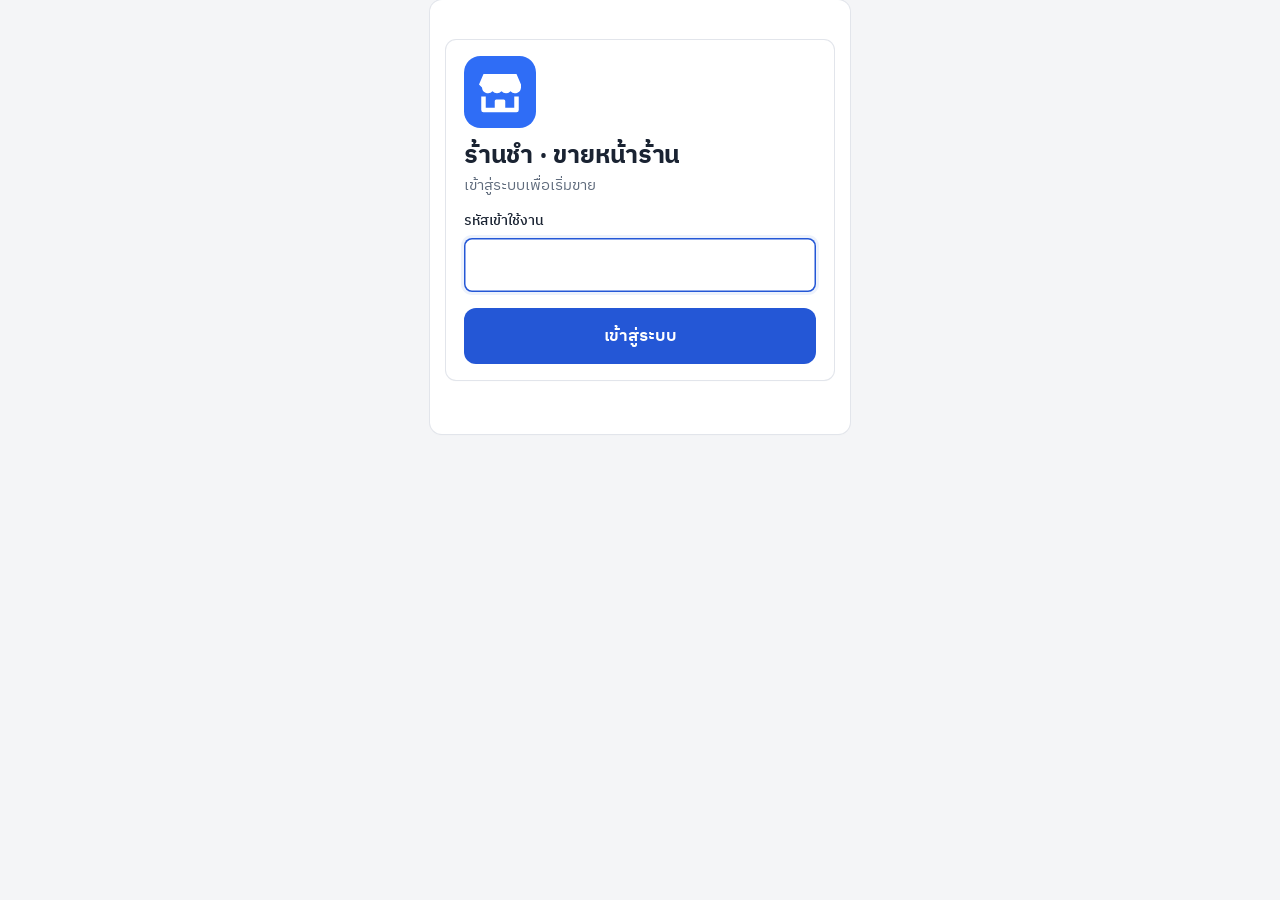
<file: index.html>
<!DOCTYPE html>
<html lang="th"><head><meta charset="utf-8">
<meta name="viewport" content="width=device-width, initial-scale=1, viewport-fit=cover">
<meta name="robots" content="noindex">
<title>ร้านชำ POS</title>
<link rel="icon" type="image/svg+xml" href="logo.svg">
<link rel="stylesheet" href="style.css?v=71"><link rel="stylesheet" href="neu.css?v=71"><link rel="stylesheet" href="pos.css?v=71"><link rel="stylesheet" href="themes.css?v=71"><link rel="stylesheet" href="pro.css?v=71">
</head><body class="neu pos">
<script>try{var t=localStorage.getItem("posTheme");t=(t==="prem"||t==="night")?"prem":"soft";document.body.dataset.theme=t}catch(e){document.body.dataset.theme="soft"}</script>
<div id="app"></div>
<div id="mroot"></div>
<div id="toast" role="status"></div>
<script src="config.js?v=71"></script>
<script src="html5-qrcode.min.js?v=71"></script>
<script src="qrlib.js?v=71"></script>
<script src="pos.js?v=71"></script>
<script src="off.js?v=71"></script>
<script src="labels.js?v=71"></script>
<script src="books.js?v=71"></script>
<script src="recv.js?v=71"></script>
<script src="ext.js?v=71"></script>
<script src="xl.js?v=71"></script>
</body></html>
</file>
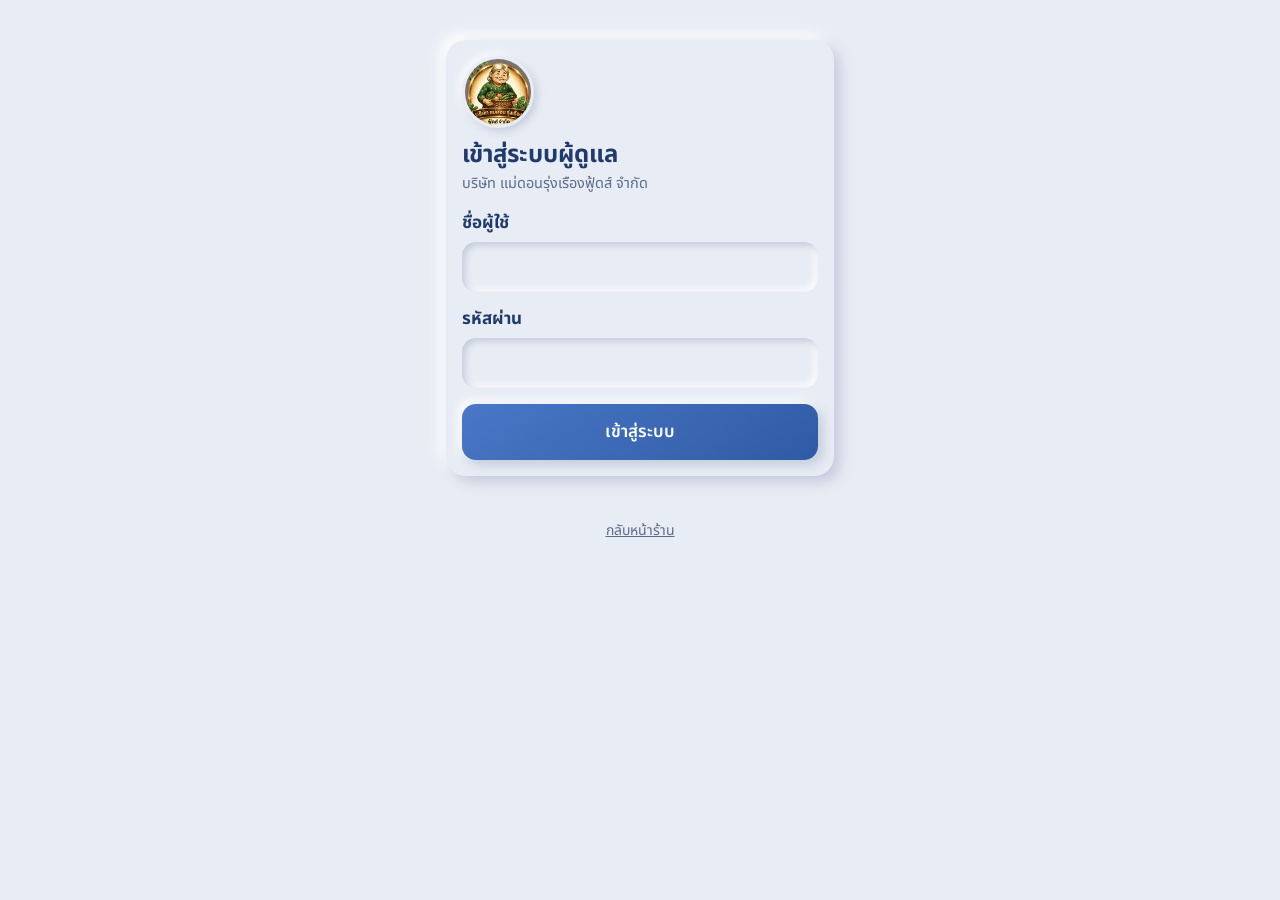
<file: admin.html>
<!DOCTYPE html>
<html lang="th"><head><meta charset="utf-8">
<meta name="viewport" content="width=device-width, initial-scale=1, viewport-fit=cover">
<title>จัดการสินค้า - แม่ดอนรุ่งเรืองฟู้ดส์</title>
<link rel="preconnect" href="https://fonts.googleapis.com"><link rel="preconnect" href="https://fonts.gstatic.com" crossorigin>
<link href="https://fonts.googleapis.com/css2?family=Noto+Sans+Thai:wght@400;500;600;700&family=Mali:wght@500&display=swap" rel="stylesheet">
<link rel="icon" type="image/png" href="logo.png">
<link rel="stylesheet" href="style.css?v=56"><link rel="stylesheet" href="neu.css?v=56">
</head><body class="adm neu">
<div id="app"></div>
<div id="mroot"></div>
<div id="toast" role="status"></div>
<datalist id="units"></datalist><datalist id="packs"></datalist>
<script src="config.js?v=56"></script>
<script src="data.js?v=56"></script>
<script src="doc.js?v=56"></script>
<script src="admin.js?v=56"></script>
<script src="report.js?v=56"></script>
<script src="dash.js?v=56"></script>
<script src="prodio.js?v=56"></script>
</body></html>
</file>
<file: style.css>
/* style.css — ใช้ร่วมกันทั้งหน้าร้านและหน้าผู้ดูแล (โทนเบา สีน้อย) */
:root{color-scheme:light;
--bg:#fffdf8;--surface:#fff;--soft:#f7f2e4;--tx:#262a26;--mu:#625f55;--line:#e8e3d3;
--pr:#2f9457;--pr2:#257a47;--prt:#fff;--acc:#2a7a4b;--acct:#fff;--accs:#eef7ef;--hd1:#2a7a4b;--hd2:#256d43;--hr1:#fdeec8;--hr2:#fff8e3;--hrt:#4a3a1a;
--ok:#168a4a;--er:#c0261a;--ers:#fdecea;--ring:#2f9457;--sh:0 1px 3px rgba(60,50,20,.07)}

*{box-sizing:border-box}
html{-webkit-text-size-adjust:100%}
body{margin:0;background:var(--bg);color:var(--tx);font:400 16px/1.55 'Noto Sans Thai',system-ui,sans-serif;-webkit-font-smoothing:antialiased}
body.lock{overflow:hidden}
button,input,select,textarea{font:inherit;color:inherit}
button{cursor:pointer}
h1,h2,h3,p,ol{margin:0}
:focus-visible{outline:3px solid var(--ring);outline-offset:2px}
.sr{position:absolute;width:1px;height:1px;overflow:hidden;clip:rect(0 0 0 0);white-space:nowrap}
.ic{flex:none}
.mu{color:var(--mu);font-size:14.5px}

/* ---------- โครงหน้า ---------- */
.wrap{max-width:1120px;margin:0 auto;padding:16px 16px 120px}
.awrap{max-width:860px;margin:0 auto;padding:4px 16px 120px}
.top{position:sticky;top:0;z-index:30;background:var(--surface);border-bottom:1px solid var(--line);padding-top:env(safe-area-inset-top)}
.bar{max-width:1120px;margin:0 auto;display:flex;align-items:center;gap:12px;padding:10px 16px}
.logo{width:42px;height:42px;border-radius:13px;background:var(--accs);color:var(--pr);display:grid;place-items:center;flex:none}
.brand{flex:1;min-width:0;font-size:15px;line-height:1.3;font-weight:700}
.brand b{display:block}
.brand span{display:block;font-size:13px;font-weight:400;color:var(--mu)}
.cartbtn{display:inline-flex;align-items:center;gap:8px;min-height:46px;padding:0 14px;border-radius:14px;border:1.5px solid var(--line);background:var(--surface);font-weight:600}
.badge{min-width:24px;height:24px;border-radius:99px;background:var(--pr);color:var(--prt);font-size:13px;font-weight:800;display:inline-grid;place-items:center;padding:0 6px}
@media(max-width:420px){.hide-s{display:none}}

.hero{padding:4px 2px 12px}
.hero h2{font-size:22px;line-height:1.3;font-weight:700}
.hero p{margin-top:4px;font-size:15.5px;color:var(--mu)}
.hchip{display:inline-flex;align-items:center;gap:6px;margin-top:10px;padding:5px 12px;border-radius:99px;background:var(--accs);color:var(--mu);font-size:14px}

.prog{margin:2px 0 16px}
.segs{display:flex;gap:6px}
.segs i{flex:1;height:6px;border-radius:99px;background:var(--line)}
.segs i.d{background:var(--pr);opacity:.4}
.segs i.c{background:var(--pr)}
.plabel{font-size:14px;color:var(--mu);margin-top:8px}
.plabel b{color:var(--tx)}
.h2{font-size:22px;line-height:1.3;font-weight:700;margin:4px 0 12px}
.back{display:inline-flex;align-items:center;gap:4px;border:0;background:none;color:var(--mu);font-weight:600;min-height:44px;padding:0 4px;margin-bottom:2px}

/* ---------- ปุ่ม / ฟอร์ม ---------- */
.btn{display:inline-flex;align-items:center;justify-content:center;gap:8px;min-height:48px;padding:0 18px;border-radius:14px;border:1.5px solid var(--line);background:var(--surface);color:var(--tx);font-weight:600;text-decoration:none;transition:background .15s,transform .05s}
.btn:hover{background:var(--soft)}
.btn:active{transform:scale(.98)}
.btn.pri{background:var(--pr);border-color:var(--pr);color:var(--prt)}
.btn.pri:hover{background:var(--pr2);border-color:var(--pr2)}
.btn.sm{min-height:42px;padding:0 14px;font-size:15px;border-radius:12px}
.btn.lg{min-height:56px;font-size:17px;border-radius:16px}
.btn.w{width:100%}
.btn.dng{color:var(--er)}
.btn[disabled]{opacity:.4;cursor:not-allowed}
.iconbtn{width:44px;height:44px;border-radius:12px;border:0;background:var(--soft);display:grid;place-items:center;flex:none}
.stack{display:grid;gap:10px;margin-top:16px}

.fld{display:block;margin-top:14px}
.lbl{display:block;font-weight:600;margin:0 0 6px;font-size:15px}
.req{color:var(--er)}
.opt-t{font-weight:400;color:var(--mu);font-size:14px}
.inp{width:100%;min-height:50px;padding:10px 14px;border:1.5px solid var(--line);border-radius:12px;background:var(--surface);font-size:16px}
.inp:focus{border-color:var(--pr)}
.inp.bad{border-color:var(--er)}
textarea.inp{min-height:96px;resize:vertical}
select.inp{min-height:46px;padding:8px 12px}
.hint{font-size:14px;color:var(--mu);margin-top:6px}
.err{color:var(--er);font-size:14.5px;margin-top:6px;font-weight:500}
.sec{background:var(--surface);border:1px solid var(--line);border-radius:18px;padding:16px;margin-bottom:14px;box-shadow:var(--sh)}
.sec h3{font-size:17px;font-weight:700}
.sub{font-size:14.5px;color:var(--mu);margin-top:2px}
.note{display:flex;gap:10px;align-items:flex-start;background:var(--accs);border-radius:14px;padding:12px 14px;font-size:15px;margin:4px 0 14px}
.note .ic{margin-top:3px}

/* ---------- สินค้า ---------- */
.search{position:relative}
.search .ic{position:absolute;left:15px;top:50%;transform:translateY(-50%);color:var(--mu);pointer-events:none}
.search .inp{padding-left:46px;min-height:54px;border-radius:16px}
.gmeta{font-size:14px;color:var(--mu);margin:12px 2px 10px;min-height:21px}
.grid{display:grid;grid-template-columns:repeat(auto-fill,minmax(150px,1fr));gap:12px}
@media(min-width:720px){.grid{grid-template-columns:repeat(3,1fr);gap:16px}}
@media(min-width:1040px){.grid{grid-template-columns:repeat(4,1fr)}}
.card{background:var(--surface);border:1px solid var(--line);border-radius:18px;overflow:hidden;display:flex;flex-direction:column;box-shadow:var(--sh)}
.cimg{display:block;width:100%;aspect-ratio:1/1;border:0;padding:0;background:var(--soft);overflow:hidden}
.cimg img{width:100%;height:100%;object-fit:cover;display:block}
.ph{display:grid;place-items:center;width:100%;height:100%;color:var(--mu);background:linear-gradient(135deg,var(--soft),var(--accs))}
.cbody{padding:12px;display:flex;flex-direction:column;gap:6px;flex:1}
.cbody h3{font-size:16px;line-height:1.35;font-weight:700}
.desc{font-size:14px;line-height:1.45;color:var(--mu);display:-webkit-box;-webkit-line-clamp:2;-webkit-box-orient:vertical;overflow:hidden}
.chip{align-self:flex-start;font-size:13px;font-weight:600;padding:2px 10px;border-radius:99px;background:var(--soft);color:var(--mu)}
.cbody .btn{margin-top:auto}
.cbody .chip+.btn,.cbody .desc+.btn,.cbody h3+.btn{margin-top:auto}
.empty{text-align:center;padding:44px 16px;color:var(--mu);display:grid;gap:12px;justify-items:center}
.sk{aspect-ratio:3/4;border-radius:18px;background:linear-gradient(90deg,var(--soft),var(--line),var(--soft));background-size:200% 100%;animation:sh 1.2s infinite linear}
@keyframes sh{to{background-position:-200% 0}}

/* ---------- รายการสั่งซื้อ ---------- */
.list{display:grid;gap:10px}
.line{display:flex;gap:12px;background:var(--surface);border:1px solid var(--line);border-radius:18px;padding:12px;box-shadow:var(--sh)}
.lthumb{width:72px;height:72px;border-radius:12px;overflow:hidden;flex:none;background:var(--soft)}
.lthumb img{width:100%;height:100%;object-fit:cover;display:block}
.linfo{flex:1;min-width:0}
.linfo b{display:block;line-height:1.35}
.lctl{display:flex;align-items:center;justify-content:space-between;gap:8px;margin-top:8px;flex-wrap:wrap}
.qty{display:inline-flex;align-items:center;border:1.5px solid var(--line);border-radius:14px;overflow:hidden;background:var(--surface)}
.qty button{width:48px;height:48px;border:0;background:var(--soft);font-size:22px;line-height:1;display:grid;place-items:center}
.qty input{width:60px;height:48px;border:0;text-align:center;font-weight:700;font-size:17px;background:transparent;-moz-appearance:textfield;padding:0}
.qty input::-webkit-outer-spin-button,.qty input::-webkit-inner-spin-button{-webkit-appearance:none;margin:0}
.sumrow{display:flex;justify-content:space-between;gap:12px;padding:10px 0;border-bottom:1px solid var(--line)}
.sumrow:last-child{border:0}
pre{white-space:pre-wrap;word-break:break-word;background:var(--soft);padding:14px;border-radius:14px;font:14.5px/1.7 'Noto Sans Thai',system-ui,sans-serif;margin:12px 0 0}
.how{padding-left:22px;display:grid;gap:4px;margin-top:8px}
.okmark{width:64px;height:64px;border-radius:50%;background:var(--accs);color:var(--pr);display:grid;place-items:center}

/* ---------- ปุ่มลอย / toast / modal ---------- */
.fabwrap{position:fixed;left:0;right:0;bottom:0;padding:12px 16px calc(12px + env(safe-area-inset-bottom));z-index:40;pointer-events:none;display:flex;justify-content:center}
.fab{pointer-events:auto;width:100%;max-width:520px;min-height:58px;border:0;border-radius:18px;background:var(--pr);color:var(--prt);display:flex;align-items:center;justify-content:space-between;padding:0 18px;font-weight:700;font-size:16px;box-shadow:0 4px 14px rgba(0,0,0,.16)}
.fab span{display:inline-flex;align-items:center;gap:8px}
#toast{position:fixed;left:50%;bottom:calc(92px + env(safe-area-inset-bottom));transform:translateX(-50%);background:var(--tx);color:var(--bg);padding:10px 16px;border-radius:12px;z-index:90;max-width:calc(100% - 32px);display:none;font-weight:500;font-size:14.5px;opacity:.94;text-align:center}
.scrim{position:fixed;inset:0;background:rgba(10,20,10,.55);z-index:60;display:flex;align-items:flex-end;justify-content:center;animation:fade .15s}
.sheet{background:var(--surface);width:100%;max-width:520px;max-height:92vh;max-height:92dvh;display:flex;flex-direction:column;border-radius:24px 24px 0 0;animation:up .2s ease-out;outline:0}
@media(min-width:640px){.scrim{align-items:center}.sheet{border-radius:24px}}
.shead{display:flex;align-items:flex-start;gap:12px;padding:16px 16px 8px}
.shead h2{flex:1;font-size:20px;line-height:1.3}
.sbody{padding:0 16px 12px;overflow:auto;flex:1}
.sfoot{padding:12px 16px calc(12px + env(safe-area-inset-bottom));border-top:1px solid var(--line)}
.simg{width:100%;max-height:240px;object-fit:cover;border-radius:16px;margin:4px 0 10px;display:block}
.sdesc{color:var(--mu);margin-bottom:6px}
.opts{display:grid;gap:8px}
.opt{display:flex;align-items:center;gap:12px;width:100%;min-height:56px;padding:10px 14px;border:1.5px solid var(--line);border-radius:14px;background:var(--surface);text-align:left;font-weight:500}
.opt .radio{width:22px;height:22px;border-radius:50%;border:2px solid var(--mu);flex:none;display:grid;place-items:center}
.opt[aria-checked=true]{border-color:var(--pr);background:var(--accs);font-weight:700}
.opt[aria-checked=true] .radio{border-color:var(--pr)}
.opt[aria-checked=true] .radio::after{content:"";width:12px;height:12px;border-radius:50%;background:var(--pr)}
.sbody .lbl{margin-top:16px}
@keyframes fade{from{opacity:0}}
@keyframes up{from{transform:translateY(24px);opacity:0}}
@media(prefers-reduced-motion:reduce){*{animation:none!important;transition:none!important}}

/* ---------- หน้าผู้ดูแล ---------- */
.tabs{display:flex;gap:4px;background:var(--soft);padding:4px;border-radius:16px;margin:14px 0 16px;overflow-x:auto;scrollbar-width:none}
.tabs::-webkit-scrollbar{display:none}
.tabs a{flex:1 0 auto;white-space:nowrap;text-align:center;padding:11px 12px;border-radius:12px;text-decoration:none;color:var(--mu);font-weight:600;font-size:15px}
.tabs a.on{background:var(--surface);color:var(--tx);box-shadow:var(--sh)}
.lhead{display:flex;align-items:center;justify-content:space-between;gap:12px;margin-bottom:12px}
.lhead .h2{margin:0}
.tools{display:grid;gap:10px}
.trow{display:flex;gap:10px;align-items:center;justify-content:space-between;flex-wrap:wrap}
.chips{display:flex;gap:8px;overflow-x:auto;padding:2px 0}
.chipb{border:1.5px solid var(--line);background:var(--surface);border-radius:99px;min-height:42px;padding:0 14px;font-weight:600;white-space:nowrap}
.chipb[aria-pressed=true]{background:var(--pr);color:var(--prt);border-color:var(--pr)}
.alist{display:grid;gap:8px}
.aitem{background:var(--surface);border:1px solid var(--line);border-radius:16px;overflow:hidden}
.arow{display:flex;align-items:center;gap:8px;padding:8px}
.racts{display:flex;flex-wrap:wrap;align-items:center;gap:8px;padding:2px 10px 12px 74px}
.arow.off .rmain{opacity:.6}
.rmain{flex:1;min-width:0;display:flex;align-items:center;gap:12px;border:0;background:none;text-align:left;padding:4px;border-radius:12px}
.athumb{width:54px;height:54px;border-radius:12px;overflow:hidden;flex:none;background:var(--soft)}
.athumb img{width:100%;height:100%;object-fit:cover;display:block}
.rname{font-weight:600;line-height:1.3;display:-webkit-box;-webkit-line-clamp:2;-webkit-box-orient:vertical;overflow:hidden;word-break:break-word}
.rmeta{font-size:13.5px;color:var(--mu)}
.sw{display:flex;flex-direction:column;align-items:center;gap:2px;position:relative;cursor:pointer;min-width:54px}
.sw input{position:absolute;inset:0;opacity:0;width:100%;height:100%;margin:0;cursor:pointer}
.trk{width:46px;height:28px;border-radius:99px;background:#a3a8a4;position:relative;transition:background .15s;flex:none}
.trk::after{content:"";position:absolute;top:3px;left:3px;width:22px;height:22px;border-radius:50%;background:#fff;transition:transform .15s}
.sw input:checked+.trk{background:var(--pr)}
.sw input:checked+.trk::after{transform:translateX(18px)}
.sw input:focus-visible+.trk{outline:3px solid var(--ring);outline-offset:2px}
.swl{font-size:12.5px;font-weight:600;color:var(--mu)}
.sw.inline{flex-direction:row;gap:10px;min-width:0;min-height:44px}
.sw.inline input{width:46px}
.sw.inline .swl{font-size:15px;color:var(--tx)}
.menu{display:grid;gap:2px;padding:4px 8px 14px}
.menu .btn{justify-content:flex-start;border:0;background:transparent;min-height:54px;font-weight:600;font-size:16px}
.menu .btn:hover{background:var(--soft)}
.edit{max-width:760px;margin:0 auto}
.upl{display:flex;gap:14px;align-items:center}
.prev{width:104px;height:104px;border-radius:16px;overflow:hidden;background:var(--soft);flex:none;display:grid;place-items:center;color:var(--mu)}
.prev img{width:100%;height:100%;object-fit:cover;display:block}
.ubtns{display:grid;gap:8px}
label.btn:focus-within{outline:3px solid var(--ring);outline-offset:2px}
.vrow{border:1.5px solid var(--line);border-radius:16px;padding:12px;margin-top:12px;background:var(--surface)}
.vrow.off{background:var(--soft)}
.vgrid{display:grid;grid-template-columns:1fr 1fr;gap:10px}
.vgrid .lbl{font-size:13.5px;margin-bottom:4px}
@media(min-width:720px){.vgrid{grid-template-columns:1fr 1fr 1.2fr 1.2fr}}
.vfoot{display:flex;align-items:center;justify-content:space-between;gap:8px;margin-top:10px;flex-wrap:wrap}
.vact{display:flex;gap:8px}
.savebar{position:fixed;left:0;right:0;bottom:0;z-index:40;background:var(--surface);border-top:1px solid var(--line);padding:10px 16px calc(10px + env(safe-area-inset-bottom))}
.savebar .in{max-width:760px;margin:0 auto;display:flex;gap:10px}
.savebar .btn.pri{flex:1}
.chipset{display:flex;flex-wrap:wrap;gap:8px}
.cs{display:inline-flex;align-items:center;gap:2px;padding:4px 4px 4px 12px;border-radius:99px;background:var(--soft);font-weight:500}
.cs button{width:32px;height:32px;border-radius:50%;border:0;background:transparent;display:grid;place-items:center}
.addrow{display:flex;gap:8px;margin-top:10px}
.meter{height:10px;border-radius:99px;background:var(--soft);overflow:hidden;margin-top:8px}
.meter i{display:block;height:100%;background:var(--pr);border-radius:99px}
.adminlink{text-align:center;margin-top:32px;font-size:14px}
.adminlink a{color:var(--mu);padding:12px;display:inline-block}
.pdp{max-width:560px;margin:0 auto}
.pdp .simg{max-height:340px}
.login{max-width:420px;margin:0 auto;padding:40px 16px}

/* ================= v5: โทนเขียว-ครีม เบา อ่านง่าย ================= */
.top{background:linear-gradient(135deg,var(--hd1),var(--hd2));border-bottom:0;box-shadow:0 1px 6px rgba(30,80,50,.18)}
.top .brand,.top .cartbtn{color:#fff}
.top .brand{font-size:16.5px;font-weight:800}
.top .logo{background:rgba(255,255,255,.9);color:var(--pr)}
.top .cartbtn{background:rgba(255,255,255,.14);border-color:rgba(255,255,255,.35)}
.top .cartbtn:hover{background:rgba(255,255,255,.24)}
.top .btn,.top .iconbtn{background:rgba(255,255,255,.16);color:#fff;border-color:rgba(255,255,255,.35)}
.top .badge{background:#f3d98b;color:#3d2f0b}
.hero{background:linear-gradient(120deg,var(--hr1),var(--hr2));color:var(--hrt);border:1px solid var(--line);border-radius:20px;padding:18px;margin-bottom:14px}
.hero h2{font-size:25px;font-weight:800}
.hero p{color:var(--hrt);opacity:.9;font-size:16.5px}
.hero .hchip{background:rgba(255,255,255,.7);color:var(--hrt);font-weight:600}
.segs i.d{background:var(--pr);opacity:.4}
.segs i.c{background:var(--pr)}
.plabel{font-size:15px}
.h2{font-size:24px;font-weight:800}
.btn.pri:hover{background:var(--pr2)}
.sec{border-top:1px solid var(--line)}
.note{background:var(--accs);border:1px solid var(--line);color:var(--tx)}
.inp:focus{border-color:var(--pr);box-shadow:0 0 0 3px rgba(42,122,75,.15)}
.chipb[aria-pressed=true]{background:var(--pr);color:var(--prt);border-color:var(--pr)}

/* รายการสินค้า: แถวเดียวต่อสินค้า ชื่อใหญ่เด่น รูปเล็ก */
.grid{grid-template-columns:1fr;gap:10px}
@media(min-width:720px){.grid{grid-template-columns:repeat(2,1fr);gap:12px}}
@media(min-width:1040px){.grid{grid-template-columns:repeat(3,1fr)}}
.card{flex-direction:row;align-items:center;gap:12px;padding:12px;border-radius:16px;border:1px solid var(--line);background:var(--surface)}
.cimg{width:60px;height:60px;aspect-ratio:auto;flex:none;border-radius:12px;cursor:pointer}
.ph{background:var(--accs);color:var(--pr)}
.cbody{padding:0;gap:4px;min-width:0}
.cbody h3{font-size:19px;line-height:1.35;font-weight:800;color:var(--tx)}
.cbody h3 a{color:inherit;text-decoration:none}
.card .btn.go{margin-top:0;flex:none;min-height:48px;padding:0 12px 0 18px;font-size:17px;font-weight:700;box-shadow:none}
.lthumb{width:52px;height:52px}
.linfo b{font-size:18px;font-weight:800}
.linfo .mu{font-size:16px;color:var(--tx);font-weight:600}

/* หน้ารายละเอียดสินค้า */
.phead{display:flex;gap:14px;align-items:center;margin-bottom:6px}
.phead .simg{width:84px;height:84px;max-height:none;object-fit:cover;border-radius:16px;margin:0;flex:none}
.phead .h2{font-size:26px;margin:0}
.sdesc{font-size:16px;margin-top:4px}
.lbl{font-size:17px;font-weight:700}
.opt{font-size:18px;font-weight:700}
.qwrap{display:inline-flex;align-items:center;gap:10px}
.qu{font-size:20px;font-weight:800;color:var(--pr)}

/* โลโก้ + เบอร์โทร */
.logo-img{width:46px;height:46px;border-radius:50%;flex:none;display:block;background:#fff;box-shadow:0 0 0 2px rgba(255,255,255,.6)}
.tel{display:inline-flex;align-items:center;gap:6px;font-weight:700;color:var(--pr);text-decoration:none}
.tel.hchip{background:rgba(255,255,255,.85);color:var(--pr);padding:5px 12px;border-radius:99px;margin-left:4px}
.adminlink .tel{font-size:17px;margin-bottom:6px}

/* ================= v8: โทนสว่าง (บังคับโหมดสว่างเสมอ) ================= */
.top{background:#fff;box-shadow:0 1px 0 var(--line),0 2px 8px rgba(60,50,20,.05)}
.top .brand,.top .cartbtn{color:#1f6a3d}
.top .cartbtn{background:var(--accs);border-color:#cfe6d4}
.top .cartbtn:hover{background:#e0f0e4}
.top .btn,.top .iconbtn{background:var(--accs);color:#1f6a3d;border-color:#cfe6d4}
.top .badge{background:var(--pr);color:#fff}
.logo-img{box-shadow:0 0 0 2px #cfe6d4}
.hero{box-shadow:none}
.inp:focus{box-shadow:0 0 0 3px rgba(47,148,87,.18)}
/* ปุ่มสลับหน้าร้าน/แอดมิน */
.swbtn{display:inline-flex;align-items:center;gap:6px;min-height:46px;padding:0 12px;border-radius:14px;border:1.5px solid #f0c868;background:#fff6dc;color:#6b4a00;font-weight:700;font-size:15px;text-decoration:none;white-space:nowrap}
.top .swbtn{background:#fff6dc;color:#6b4a00;border-color:#f0c868}
.swbtn:hover{background:#ffefc2}
@media(max-width:360px){.swbtn .t{display:none}}
/* รายการขายดี */
.topsec{margin:4px 0 14px}
.topsec h3{font-size:18px;font-weight:800;margin:0 2px 8px;display:flex;align-items:center;gap:6px}
.topsec h3 small{font-weight:500;color:var(--mu);font-size:14px}
.card.hot{border-color:#f0c868;background:#fffaf0}
.rank{flex:none;width:28px;height:28px;border-radius:50%;background:#ffe39a;color:#5b3d00;font-weight:800;display:grid;place-items:center;font-size:14px}
.h3b{font-size:18px;font-weight:800;margin:6px 2px 4px}
.hide-s{}

/* ================= v9: ดีไซน์ใหม่ — เขียว / ครีม / ทอง (โทนเดียว) ================= */
:root{--gold:#d4a017;--goldd:#8a5a00;--gl:#fff3d0;--gll:#fffaf0;--gline:#f0d58c;--sh:0 1px 2px rgba(60,45,10,.05),0 6px 14px -8px rgba(60,45,10,.18);--sh2:0 10px 22px -12px rgba(150,100,10,.45)}
body{background:radial-gradient(1200px 400px at 50% -80px,#fff6dc 0,rgba(255,246,220,0) 70%),var(--bg)}
.top{backdrop-filter:saturate(1.4) blur(8px);background:rgba(255,255,255,.92)}
.hero{background:linear-gradient(135deg,#fff4d3 0%,#fffaf0 55%,#eaf6ec 100%);border:1px solid var(--gline);border-radius:24px;padding:20px 18px;box-shadow:var(--sh);position:relative;overflow:hidden}
.hero::after{content:"";position:absolute;right:-40px;top:-40px;width:150px;height:150px;border-radius:50%;background:radial-gradient(circle,rgba(212,160,23,.22),rgba(212,160,23,0) 70%);pointer-events:none}
.hero h2{font-size:25px;font-weight:800;color:#3d2c08}
.hero p{color:#6b5a3a}
.hero-act{display:flex;flex-wrap:wrap;gap:8px;align-items:center;margin-top:14px}
.hero-act .btn{min-height:46px}
.hero .tel.hchip{margin:0;background:#fff;border:1.5px solid #cfe6d4;min-height:46px;padding:0 14px}
.hnote{display:flex;align-items:center;gap:6px;margin-top:12px;font-size:14px;color:#6b5a3a}
.prog{margin:4px 0 14px}
.search .inp{border:1.5px solid #e6d9b3;background:#fff;box-shadow:var(--sh)}
.search .inp:focus{border-color:var(--pr)}

/* หมวด */
.cats{display:flex;gap:8px;overflow-x:auto;padding:12px 2px 4px;scrollbar-width:none;-webkit-overflow-scrolling:touch}
.cats::-webkit-scrollbar{display:none}
.cat{flex:none;min-height:42px;padding:0 16px;border-radius:99px;border:1.5px solid #e6d9b3;background:#fff;font-weight:700;font-size:15.5px;color:#4a3d22;transition:background .15s,color .15s,transform .1s}
.cat:active{transform:scale(.96)}
.cat[aria-pressed=true]{background:var(--pr);border-color:var(--pr);color:#fff;box-shadow:0 4px 10px -4px rgba(47,148,87,.6)}

/* ขายดี — แยกเป็นโซนทองเด่นชัด มีมิติ */
.best{position:relative;margin:14px 0 22px;padding:16px 14px 14px;border-radius:26px;background:linear-gradient(165deg,#fffbee 0%,#ffefc2 100%);border:1px solid var(--gline);box-shadow:var(--sh2),inset 0 1px 0 #fff;overflow:hidden}
.best::before{content:"";position:absolute;right:-30px;top:-30px;width:140px;height:140px;border-radius:50%;background:radial-gradient(circle,rgba(212,160,23,.28),rgba(212,160,23,0) 70%)}
.best-h{display:flex;align-items:center;gap:12px;margin-bottom:12px;position:relative}
.best-ic{width:44px;height:44px;border-radius:14px;background:linear-gradient(145deg,#f8d25a,#d4a017);color:#fff;display:grid;place-items:center;box-shadow:0 6px 12px -4px rgba(180,120,0,.55),inset 0 1px 0 rgba(255,255,255,.5);flex:none}
.best-ic .ic{fill:#fff}
.best-h h3{font-size:21px;font-weight:800;color:#5b3d00;line-height:1.2}
.best-h p{font-size:14px;color:#8a6a2a}
.b1{position:relative;display:flex;align-items:center;gap:12px;padding:14px 12px 14px 16px;border-radius:20px;background:#fff;border:1px solid var(--gline);box-shadow:0 10px 18px -10px rgba(120,80,0,.5)}
.b1 .medal{position:absolute;left:-6px;top:-8px}
.bpic{width:58px;height:58px;border-radius:16px;overflow:hidden;background:var(--gl);color:var(--gold);display:grid;place-items:center;flex:none}
.bpic img{width:100%;height:100%;object-fit:cover;display:block}
.b1-b{flex:1;min-width:0}
.tagc{display:inline-block;font-size:12.5px;font-weight:800;padding:2px 10px;border-radius:99px;background:var(--gl);color:var(--goldd);margin-bottom:4px}
.b1 h4{font-size:21px;line-height:1.3;font-weight:800;color:var(--tx)}
.b1 h4 a,.bm h4 a{color:inherit;text-decoration:none}
.b1 .go{flex:none;min-height:50px;padding:0 12px 0 18px;font-size:17px}
.brow{display:flex;gap:10px;overflow-x:auto;scroll-snap-type:x mandatory;padding:14px 2px 6px;margin:0 -2px;scrollbar-width:none}
.brow::-webkit-scrollbar{display:none}
.bm{position:relative;flex:0 0 156px;scroll-snap-align:start;background:#fff;border:1px solid var(--gline);border-radius:18px;padding:16px 12px 12px;display:flex;flex-direction:column;gap:10px;box-shadow:0 8px 14px -10px rgba(120,80,0,.5)}
.bm .medal{position:absolute;left:-4px;top:-8px}
.bm h4{font-size:17.5px;line-height:1.35;font-weight:800;min-height:47px;display:-webkit-box;-webkit-line-clamp:2;-webkit-box-orient:vertical;overflow:hidden}
.bm .go{width:100%}
.medal{width:32px;height:32px;border-radius:50%;display:grid;place-items:center;font-weight:800;font-size:15px;color:#fff;box-shadow:0 4px 8px -2px rgba(0,0,0,.28),inset 0 1px 0 rgba(255,255,255,.55);z-index:1}
.m1{background:linear-gradient(145deg,#f8d25a,#cf9a0f)}
.m2{background:linear-gradient(145deg,#d5d9de,#98a0a9)}
.m3{background:linear-gradient(145deg,#e6b27c,#b87333)}
.m4,.m5{background:linear-gradient(145deg,#f1e3bd,#cdb677);color:#5b3d00}
.sechead{display:flex;align-items:center;gap:12px;margin:2px 2px 0}
.sechead h3{font-size:20px;font-weight:800;color:#3d2c08;white-space:nowrap}
.sechead::after{content:"";flex:1;height:1.5px;background:linear-gradient(90deg,#e6d9b3,rgba(230,217,179,0))}

/* การ์ดสินค้าในรายการหลัก */
.card{border:1px solid #eadfc0;border-left:1px solid #eadfc0;border-radius:18px;background:#fff;box-shadow:var(--sh);transition:transform .15s,box-shadow .15s}
.card:hover{transform:translateY(-1px);box-shadow:0 10px 18px -10px rgba(60,45,10,.3)}
.card:active{transform:scale(.99)}
.cimg{border-radius:14px;width:58px;height:58px}
.ph{background:linear-gradient(145deg,#eaf6ec,#d6ecdb);color:var(--pr)}
.card .btn.go,.btn.go{background:var(--pr);border-color:var(--pr);color:#fff;box-shadow:0 3px 0 var(--pr2)}
.card .btn.go:hover,.btn.go:hover{background:var(--pr2);filter:none}
.btn.go:active{transform:translateY(2px);box-shadow:0 1px 0 var(--pr2)}
.cbody h3{font-size:19px;font-weight:800;color:#2b2418}
.gmeta{font-weight:500}

/* ลูกเล่น */
@keyframes rise{from{opacity:0;transform:translateY(10px)}to{opacity:1;transform:none}}
@keyframes pop{0%{transform:scale(.5)}55%{transform:scale(1.28)}100%{transform:scale(1)}}
@keyframes fabb{0%{transform:translateY(0)}35%{transform:translateY(-8px)}70%{transform:translateY(0)}85%{transform:translateY(-3px)}100%{transform:none}}
@keyframes ring{0%{transform:scale(.8);opacity:.7}100%{transform:scale(1.7);opacity:0}}
@keyframes okp{0%{transform:scale(.3);opacity:0}60%{transform:scale(1.12);opacity:1}100%{transform:scale(1)}}
@keyframes tin{from{opacity:0;transform:translate(-50%,10px)}to{opacity:.96;transform:translate(-50%,0)}}
.enter>*{animation:rise .3s both}
.enter>*:nth-child(2){animation-delay:.04s}.enter>*:nth-child(3){animation-delay:.08s}.enter>*:nth-child(4){animation-delay:.12s}.enter>*:nth-child(5){animation-delay:.16s}
.badge.bump{animation:pop .45s}
.fab.bump{animation:fabb .5s}
.fab{background:linear-gradient(135deg,#34a05f,#257a47);box-shadow:0 10px 22px -8px rgba(37,122,71,.65)}
#toast{animation:tin .22s both;background:#2b2418;color:#fff;border-radius:14px;padding:12px 18px}
.okmark{position:relative;background:linear-gradient(145deg,#d9f0df,#b9e2c4);color:var(--pr2);animation:okp .55s both}
.okmark::after{content:"";position:absolute;inset:0;border-radius:50%;border:3px solid #7fcf98;animation:ring 1.1s .3s 2 both}
.fab span:last-child{font-weight:800}
.sec{border-radius:20px;border-top:1px solid var(--line);box-shadow:var(--sh)}
.sec h3{color:#3d2c08}
.line{border-left:1px solid var(--line);border-radius:18px;box-shadow:var(--sh)}
.opt[aria-checked=true]{background:#eaf6ec;border-color:var(--pr)}
.note{background:#fff8e3;border:1px solid var(--gline);color:#5b4a1a}
.swbtn{background:var(--gl);border-color:var(--gline);color:var(--goldd)}
.top .swbtn{background:var(--gl);color:var(--goldd);border-color:var(--gline)}
@media(min-width:720px){.b1 h4{font-size:23px}.bm{flex-basis:200px}}
.b1{padding:14px 10px 14px 14px;gap:10px}
.bpic{width:50px;height:50px;border-radius:14px}
.b1 h4{font-size:20px;line-height:1.3}
.b1 .go{padding:0 8px 0 14px;min-height:48px}
.bm{flex-basis:168px}
.bm h4{font-size:16.5px;min-height:44px}

/* v11: รูปในการ์ดอันดับ 2-5 */
.bm{padding-top:20px}
.bm-t{display:flex;align-items:center;gap:10px}
.bpic.s{width:46px;height:46px;border-radius:12px}
.bm h4{min-height:0;font-size:16.5px}
.bm-t h4{flex:1;min-width:0}

/* ===== v12: premium depth — โทนเดิม (เขียว/ครีม/ทอง) เพิ่มมิติด้วยเงาหลายชั้น แสง และพื้นผิว ===== */
:root{
 --e1:0 1px 1px rgba(60,45,10,.04),0 2px 4px rgba(60,45,10,.04),0 8px 16px -8px rgba(60,45,10,.16);
 --e2:0 1px 1px rgba(60,45,10,.05),0 4px 8px rgba(60,45,10,.06),0 18px 28px -14px rgba(60,45,10,.28);
 --e3:0 2px 2px rgba(120,80,0,.06),0 10px 18px -6px rgba(120,80,0,.22),0 28px 40px -20px rgba(120,80,0,.38);
 --lit:inset 0 1px 0 rgba(255,255,255,.9);
 --ease:cubic-bezier(.2,.8,.2,1)}
body{background:radial-gradient(900px 420px at 85% -80px,#fff1c9 0,rgba(255,241,201,0) 70%),radial-gradient(700px 360px at -10% 0,#e9f5ea 0,rgba(233,245,234,0) 65%),var(--bg);background-attachment:fixed}

/* แถบหัว: กระจกฝ้าบางๆ ลอยเหนือเนื้อหา */
.top{background:rgba(255,255,255,.82);-webkit-backdrop-filter:saturate(1.4) blur(14px);backdrop-filter:saturate(1.4) blur(14px);box-shadow:0 1px 0 rgba(232,227,211,.9),0 10px 24px -16px rgba(60,45,10,.35)}
.top .logo{box-shadow:0 0 0 1px rgba(47,148,87,.15),0 4px 10px -4px rgba(47,148,87,.45),var(--lit)}
.cartbtn{box-shadow:var(--e1),var(--lit);transition:transform .18s var(--ease),box-shadow .18s var(--ease)}
.cartbtn:hover{transform:translateY(-1px);box-shadow:var(--e2),var(--lit)}

/* ช่องค้นหาและหมวด */
.search .inp{background:#fff;border:1px solid #e6dfc8;box-shadow:inset 0 2px 3px rgba(60,45,10,.05),0 1px 0 #fff;transition:box-shadow .2s,border-color .2s}
.search .inp:focus{border-color:var(--pr);box-shadow:0 0 0 4px rgba(47,148,87,.14),inset 0 1px 2px rgba(60,45,10,.04)}
.cat{box-shadow:var(--e1),var(--lit);transition:transform .15s var(--ease),box-shadow .15s}
.cat:active{transform:scale(.97)}
.cat[aria-pressed="true"]{background:linear-gradient(180deg,#38a463,var(--pr2));color:#fff;border-color:var(--pr2);box-shadow:0 6px 12px -6px rgba(37,122,71,.7),inset 0 1px 0 rgba(255,255,255,.28)}

/* การ์ดสินค้า: ยกระดับด้วยเงาหลายชั้นและขอบสว่าง */
.card{border-color:#ece3c8;background:linear-gradient(180deg,#fff 0,#fffdf8 100%);box-shadow:var(--e1),var(--lit);transition:transform .22s var(--ease),box-shadow .22s var(--ease),border-color .22s}
.card:hover{transform:translateY(-3px);box-shadow:var(--e2),var(--lit);border-color:#dfd3ae}
.card:active{transform:translateY(0) scale(.99);box-shadow:var(--e1)}
.cimg{box-shadow:0 0 0 1px rgba(60,45,10,.08),0 6px 10px -6px rgba(60,45,10,.35);transition:transform .25s var(--ease)}
.card:hover .cimg{transform:scale(1.04) rotate(-1.5deg)}
.card h3{letter-spacing:-.005em}

/* ปุ่มหลัก: สีไล่เล็กน้อย เงานูน กดแล้วจม */
.card .btn.go,.btn.go{background:linear-gradient(180deg,#3aa766 0,var(--pr) 55%,var(--pr2) 100%);border-color:var(--pr2);box-shadow:0 3px 0 #1d6038,0 8px 14px -6px rgba(37,122,71,.55),inset 0 1px 0 rgba(255,255,255,.3);transition:transform .12s,box-shadow .12s,filter .15s}
.card .btn.go:hover,.btn.go:hover{filter:brightness(1.05);background:linear-gradient(180deg,#3aa766 0,var(--pr) 55%,var(--pr2) 100%)}
.btn.go:active{transform:translateY(2px);box-shadow:0 1px 0 #1d6038,0 3px 6px -3px rgba(37,122,71,.5),inset 0 1px 0 rgba(255,255,255,.2)}
.btn.sm.go{box-shadow:0 2px 0 #1d6038,0 6px 10px -6px rgba(37,122,71,.5),inset 0 1px 0 rgba(255,255,255,.3)}

/* ยอดขาย */
.sold{display:inline-flex;align-items:center;gap:5px;margin-top:6px;padding:3px 10px 3px 8px;border-radius:99px;background:linear-gradient(180deg,#fff7de,#ffecb5);border:1px solid var(--gline);color:var(--goldd);font-size:13.5px;font-weight:700;line-height:1.35;box-shadow:inset 0 1px 0 #fff}
.sold .ic{color:#e08a00;fill:#ffc94d;stroke:#c97a00}
.sold.big{font-size:15px;padding:4px 12px 4px 9px;margin-top:6px}
.sold.sm{display:flex;margin:-2px 0 0;font-size:13px;justify-content:center;width:100%}
.card .sold{margin-top:5px}
.rsold{display:block;font-size:13px;font-weight:700;color:var(--goldd)}

/* โซนขายดี: ลึกขึ้น มีแสงด้านบนและกรอบทองสองชั้น */
.best{background:radial-gradient(420px 180px at 100% 0,rgba(255,255,255,.75),rgba(255,255,255,0) 70%),linear-gradient(165deg,#fffbee 0%,#ffeab0 100%);border-color:#ecd088;box-shadow:var(--e3),inset 0 1px 0 #fff,inset 0 0 0 4px rgba(255,255,255,.45)}
.best-ic{box-shadow:0 8px 14px -6px rgba(180,120,0,.65),inset 0 1px 0 rgba(255,255,255,.55),inset 0 -3px 0 rgba(140,90,0,.25)}
.b1{background:linear-gradient(180deg,#fff,#fffcf3);box-shadow:0 1px 0 #fff inset,0 2px 2px rgba(120,80,0,.06),0 14px 22px -12px rgba(120,80,0,.55)}
.bm{box-shadow:0 1px 0 #fff inset,0 2px 2px rgba(120,80,0,.05),0 12px 18px -12px rgba(120,80,0,.5);transition:transform .2s var(--ease),box-shadow .2s var(--ease)}
.bm:hover{transform:translateY(-3px)}
.bpic{box-shadow:0 0 0 1px rgba(120,80,0,.12),0 6px 10px -6px rgba(120,80,0,.45)}
.medal{box-shadow:0 5px 9px -2px rgba(0,0,0,.3),inset 0 1px 0 rgba(255,255,255,.6),inset 0 -2px 0 rgba(0,0,0,.12)}
.m1{animation:glint 3.6s ease-in-out 1.2s 2}
@keyframes glint{0%,100%{box-shadow:0 5px 9px -2px rgba(0,0,0,.3),inset 0 1px 0 rgba(255,255,255,.6),0 0 0 0 rgba(212,160,23,.0)}50%{box-shadow:0 5px 9px -2px rgba(0,0,0,.3),inset 0 1px 0 rgba(255,255,255,.6),0 0 0 7px rgba(212,160,23,.22)}}

/* ฮีโร่ และปุ่มลอยด้านล่าง */
.hero{box-shadow:var(--e2),var(--lit);border-color:#efdfae;background:radial-gradient(360px 160px at 100% 0,rgba(255,255,255,.7),rgba(255,255,255,0) 70%),linear-gradient(120deg,var(--hr1),var(--hr2))}
.fab{background:linear-gradient(180deg,#3aa766,var(--pr2));box-shadow:0 10px 24px -8px rgba(37,122,71,.65),0 2px 0 #1d6038,inset 0 1px 0 rgba(255,255,255,.3)}
.sheet{box-shadow:0 -10px 40px -10px rgba(40,30,5,.35)}
.scrim{-webkit-backdrop-filter:blur(3px);backdrop-filter:blur(3px)}

/* หน้าแอดมิน */
.aitem{box-shadow:var(--e1),var(--lit)}

@media(prefers-reduced-motion:reduce){.card,.cimg,.bm,.cat,.cartbtn{transition:none}.card:hover,.bm:hover{transform:none}.card:hover .cimg{transform:none}.m1{animation:none}}

.sold{border-radius:12px;align-items:flex-start;text-align:left}
.sold b{font-weight:800;white-space:nowrap}
.sold .ic{margin-top:3px}
.sold.sm{align-items:center;justify-content:center;text-align:center;padding:3px 8px;font-size:13px}
.sold.sm .ic{margin-top:0}
.b1-b{display:flex;flex-direction:column;align-items:flex-start}

.hcard{margin-top:10px;padding:12px 14px 14px;border:1px solid #ece3c8;border-radius:16px;background:linear-gradient(180deg,#fff,#fffdf8);box-shadow:var(--e1),var(--lit)}
.hhead{display:flex;justify-content:space-between;align-items:baseline;gap:8px;margin-bottom:4px}

.verline{margin-top:6px;text-align:center;font-size:12px;color:#a39d8a}

/* ===== v15: บล็อกสินค้ารูปใหญ่ · ดาว · ราคา · ติดต่อ/แผนที่ ===== */
.grid{grid-template-columns:repeat(2,minmax(0,1fr));gap:12px}
@media(min-width:720px){.grid{grid-template-columns:repeat(3,minmax(0,1fr));gap:16px}}
@media(min-width:1040px){.grid{grid-template-columns:repeat(4,minmax(0,1fr));gap:18px}}
.card.tile{flex-direction:column;align-items:stretch;gap:0;padding:0;border-radius:20px;overflow:hidden}
.tile .cimgw{position:relative;width:100%}
.tile .cimg{width:100%;height:auto;aspect-ratio:1/1;border-radius:0;box-shadow:none;background:var(--soft)}
.tile .cimg img{transition:transform .35s var(--ease)}
.card.tile:hover .cimg{transform:none}
.card.tile:hover .cimg img{transform:scale(1.06)}
.tile .cimgw::after{content:"";position:absolute;left:0;right:0;bottom:0;height:34%;background:linear-gradient(180deg,rgba(255,255,255,0),rgba(255,253,248,.9));pointer-events:none}
.tile .cbody{padding:10px 12px 4px;gap:4px;flex:1}
.tile .cbody h3{font-size:17px;line-height:1.35;font-weight:800;display:-webkit-box;-webkit-line-clamp:2;-webkit-box-orient:vertical;overflow:hidden;min-height:2.7em}
.tile .desc{font-size:13.5px}
.tile>.btn.go{margin:8px 12px 12px;width:auto;justify-content:center;min-height:48px;padding:0 14px;font-size:16.5px}
.tile .sold{margin-top:2px}
.price{margin:2px 0 0;font-size:14px;color:var(--mu)}
.price b{font-size:19px;font-weight:800;color:var(--pr2)}
/* ดาว */
.star{position:absolute;right:8px;top:8px;z-index:2;width:44px;height:44px;border-radius:50%;border:1px solid rgba(232,227,211,.95);background:rgba(255,255,255,.92);-webkit-backdrop-filter:blur(6px);backdrop-filter:blur(6px);display:grid;place-items:center;color:#9a937c;box-shadow:0 4px 10px -4px rgba(60,45,10,.35);transition:transform .18s var(--ease),color .15s,background .15s}
.star .ic{fill:transparent;transition:fill .15s}
.star:hover{transform:scale(1.08)}
.star:active{transform:scale(.92)}
.star.on{color:#d4a017;background:#fff7de;border-color:var(--gline)}
.star.on .ic{fill:#f5c542;stroke:#c98f00}
.star.on{animation:starpop .35s var(--ease)}
@keyframes starpop{0%{transform:scale(.7)}60%{transform:scale(1.25)}100%{transform:scale(1)}}
.favchip .ic{vertical-align:-3px;margin-right:2px;fill:transparent}
.favchip[aria-pressed="true"]{background:linear-gradient(180deg,#f8d25a,#d4a017);border-color:#b98400;color:#4a3300;box-shadow:0 6px 12px -6px rgba(180,120,0,.7),inset 0 1px 0 rgba(255,255,255,.5)}
.favchip[aria-pressed="true"] .ic{fill:#fff;stroke:#4a3300}
.phead{align-items:flex-start;gap:14px}
.phead .simg{width:132px;height:132px;border-radius:20px;box-shadow:var(--e2);object-fit:cover}
.phead .pinfo{flex:1;min-width:0}
.phead .star{position:static;flex:none}
/* ราคา */
.opt .olab{flex:1}
.oprice{font-weight:800;font-size:19px;color:var(--pr2);white-space:nowrap}
.oprice small{font-size:13px;font-weight:600;color:var(--mu)}
.total{display:flex;justify-content:space-between;align-items:baseline;gap:12px;margin:14px 0 4px;padding:12px 16px;border-radius:16px;background:linear-gradient(180deg,#f2faf3,#e6f4e9);border:1px solid #cfe6d4;color:#1f6a3d;font-weight:700;box-shadow:var(--lit)}
.total b{font-size:24px;font-weight:800}
.lprice{margin-top:2px;font-size:14.5px;color:var(--mu)}
.lprice b{color:var(--pr2);font-size:16px}
/* ติดต่อ / แผนที่ */
.contact{margin-top:34px}
.cgrid{display:grid;gap:14px;margin-top:12px}
@media(min-width:760px){.cgrid{grid-template-columns:minmax(0,5fr) minmax(0,7fr);align-items:stretch}}
.cinfo{display:grid;gap:10px;align-content:start;padding:16px;border-radius:20px;background:linear-gradient(180deg,#fff,#fffdf8);border:1px solid #ece3c8;box-shadow:var(--e1),var(--lit)}
.cname{font-size:18px;font-weight:800;color:#3d2c08}
.crow2{display:flex;align-items:center;gap:12px;padding:10px 12px;border-radius:14px;background:var(--accs);border:1px solid #d6ead9;color:#1f6a3d;text-decoration:none;font-weight:700;font-size:16.5px;transition:transform .15s var(--ease),box-shadow .15s}
.crow2:hover{transform:translateY(-1px);box-shadow:var(--e1)}
.crow2 small{display:block;font-size:12.5px;font-weight:500;color:var(--mu)}
.cinfo .btn.go{justify-content:center;text-decoration:none;margin-top:4px}
.cmap{position:relative;min-height:280px;border-radius:20px;overflow:hidden;border:1px solid #ece3c8;box-shadow:var(--e2);background:linear-gradient(135deg,#eaf3e6,#f6efd9)}
.cmap iframe{position:absolute;inset:0;width:100%;height:100%;border:0}
.sechead{margin:6px 2px 2px}
.lprice b{display:inline}

/* ===== v16: ตารางราคา · สรุปยอด · โทนสีสบายตา ===== */
:root{--sage:#eef6ef;--sage2:#dcebdf;--peach:#fdf1e4;--sky:#eef5f8;--lav:#f3eef7;--sunny:#fff6d8}
/* รายการราคาในการ์ด: แถวละขนาด ตัวเลขชิดขวา */
.plist{list-style:none;margin:8px 0 2px;padding:6px 10px;border-radius:14px;background:linear-gradient(180deg,#f6faf6,var(--sage));border:1px solid var(--sage2);display:grid}
.plist li{display:flex;justify-content:space-between;align-items:baseline;gap:8px;padding:5px 0;font-size:14px;color:#4a5a4d}
.plist li+li{border-top:1px dashed #cfe0d2}
.plist .pl{min-width:0;overflow:hidden;text-overflow:ellipsis;white-space:nowrap}
.plist .pv{white-space:nowrap;color:var(--pr2)}
.plist .pv b{font-size:16.5px;font-weight:800}
.plist .pv small{font-size:12px;font-weight:600;color:var(--mu)}
.plist .pv.unk{color:#a8822a}
.plist .pv.unk b{font-weight:700;letter-spacing:.04em}
.pq{color:#a8822a}
.oprice.unk,.oprice.unk b{color:#a8822a}
.oprice b{font-size:20px;font-weight:800}
.oprice small.u{margin-left:2px}
.oprice small{font-size:13px;font-weight:600;color:var(--mu)}
.opt{align-items:center}
.opt[aria-checked="true"]{background:linear-gradient(180deg,#f4faf5,#e8f4ea)}
/* ยอดรวม */
.total small{display:block;font-size:12.5px;font-weight:500;color:#5b7a63;margin-top:1px}
.total.unk{background:linear-gradient(180deg,#fffaea,var(--sunny));border-color:var(--gline);color:#8a6a1a}
.total.unk small{color:#9a7b2c}
/* ตารางสรุปหลังยืนยัน */
.calc .ctab{width:100%;border-collapse:separate;border-spacing:0;margin-top:10px;font-size:15px;overflow:hidden;border-radius:14px;border:1px solid var(--line)}
.ctab th{background:linear-gradient(180deg,#f7f3e6,#f1ebd8);color:#5b4a22;font-size:13px;font-weight:700;text-align:left;padding:9px 10px}
.ctab td{padding:10px;border-top:1px solid var(--line);vertical-align:top;background:#fff}
.ctab tbody tr:nth-child(even) td{background:#fcfaf3}
.ctab .n{text-align:right;white-space:nowrap}
.ctab td small{display:block;color:var(--mu);font-size:12.5px}
.ctab .pq{font-weight:700}
.calc .total{margin-top:12px}
/* หมวดสินค้า: จุดสีอ่อนช่วยจำแนก */
.cat[data-k]::before{content:"";display:inline-block;width:9px;height:9px;border-radius:50%;margin-right:7px;background:#cfd8c9;vertical-align:1px}
.cat[data-k=banana]::before{background:#f2cf4a}
.cat[data-k=potato]::before{background:#d2ad73}
.cat[data-k=taro]::before{background:#a98bc7}
.cat[data-k=pumpkin]::before{background:#f0a14a}
.cat[aria-pressed="true"]::before{box-shadow:0 0 0 2px rgba(255,255,255,.7)}
/* รูปการ์ด: พื้นหลังอ่อนตามหมวด */
.card.tile[data-k=banana] .cimg{background:#fff5cf}
.card.tile[data-k=potato] .cimg{background:#f8eedb}
.card.tile[data-k=taro] .cimg{background:#f1e9f6}
.card.tile[data-k=sweetpotato] .cimg{background:#f3e6f5}
.card.tile[data-k=pumpkin] .cimg{background:#fff0cf}
.card.tile[data-k=carrot] .cimg{background:#ffe9d8}
/* พื้นหลังหน้า: โทนอ่อนลง */
body{background:radial-gradient(900px 420px at 85% -80px,#fff4d6 0,rgba(255,244,214,0) 70%),radial-gradient(700px 360px at -10% 0,#eaf4ee 0,rgba(234,244,238,0) 65%),radial-gradient(600px 300px at 50% 100%,#f5f0f8 0,rgba(245,240,248,0) 70%),var(--bg)}
.tile .cbody h3{min-height:2.7em}
.tile .cbody{gap:6px}

/* ===== v17: โลโก้เคลื่อนไหว + ชื่อบริษัทมีมิติ ===== */
.logo-img{width:56px;height:56px;object-fit:cover;background:#7a746d;box-shadow:0 0 0 2px #fff,0 0 0 3.5px #e3c46d,0 6px 12px -4px rgba(120,80,0,.45)}
.top .brand{font-size:inherit}
.top .brand .bn{display:flex;flex-direction:column;align-items:flex-start;line-height:1.15}
.top .brand .bn .w{display:inline-block;font-size:inherit;font-weight:800;color:inherit;opacity:0;transform:translateY(8px);animation:wrise .6s var(--ease) forwards}
.top .brand .bn .w1{font-size:12.5px;font-weight:700;letter-spacing:.14em;color:#a8822a;animation-delay:.05s}
.top .brand .bn .w2{font-size:19px;letter-spacing:-.01em;animation-delay:.18s;
 background:linear-gradient(100deg,#1f6a3d 0%,#2f9457 30%,#c99a1e 50%,#2f9457 70%,#1f6a3d 100%);background-size:220% 100%;-webkit-background-clip:text;background-clip:text;-webkit-text-fill-color:transparent;color:transparent;
 filter:drop-shadow(0 1px 0 rgba(255,255,255,.9)) drop-shadow(0 1px 1px rgba(31,106,61,.16));
 animation:wrise .6s var(--ease) .18s forwards,shine 7s ease-in-out 1.2s infinite}
.top .brand .bn .w3{font-size:12.5px;font-weight:700;letter-spacing:.14em;color:#6b7f6f;animation-delay:.3s}
@keyframes wrise{to{opacity:1;transform:none}}
@keyframes shine{0%,55%{background-position:100% 0}100%{background-position:-120% 0}}
.top .brand .bn{transition:transform .25s var(--ease)}
.top .brand:hover .bn{transform:translateY(-1px)}
.top .logo-img{transition:transform .3s var(--ease)}
.top .logo-img:hover{transform:rotate(-4deg) scale(1.06)}
@media(max-width:420px){.top .brand .bn .w2{font-size:17.5px}}
@media(prefers-reduced-motion:reduce){.top .brand .bn .w{opacity:1;transform:none;animation:none}.top .brand .bn .w2{animation:none}}

/* ---------- v19: ข้อมูลบริษัท / เอกสาร (ใบสั่งซื้อ ใบแจ้งหนี้ ใบกำกับภาษี) ---------- */
.cname2{font-size:13.5px;color:var(--mu);line-height:1.6;margin:2px 0 4px}
.cname2 b{color:var(--tx);font-weight:600}
#docroot{position:fixed;inset:0;z-index:100;background:#e9e6da;display:flex;flex-direction:column}
.dc-bar{display:flex;gap:10px;justify-content:space-between;padding:10px 14px;padding-top:calc(10px + env(safe-area-inset-top));background:var(--surface);border-bottom:1px solid var(--line)}
.dc-scroll{flex:1;overflow:auto;padding:14px;-webkit-overflow-scrolling:touch}
.dc-sheet{background:#fff;color:#222;max-width:794px;margin:0 auto;padding:28px 26px 34px;box-shadow:0 2px 14px rgba(60,50,20,.15);font-size:14px;line-height:1.6}
.dc-top{display:flex;gap:16px;align-items:center;border-bottom:3px solid var(--pr2);padding-bottom:14px}
.dc-top img{border-radius:12px;flex:none}
.dc-title h2{font-size:21px;line-height:1.3;color:var(--pr2)}
.dc-title p{font-size:13px;color:var(--mu)}
.dc-grid{display:grid;grid-template-columns:1fr 250px;gap:18px;margin-top:14px}
.dc-seller{font-size:13.5px}
.dc-seller b{display:block;font-size:15px}
.dc-meta{margin:0;display:grid;grid-template-columns:auto 1fr;gap:3px 12px;align-content:start;font-size:13.5px;background:var(--soft);padding:10px 12px;border-radius:8px}
.dc-meta dt{color:var(--mu)}.dc-meta dd{margin:0;font-weight:600;text-align:right;word-break:break-all}
.dc-cust{margin-top:14px;border:1px solid var(--line);border-radius:8px;padding:10px 12px;font-size:13.5px}
.dc-cust b{display:block;font-size:15px}
.dc-lab{display:block;font-size:12.5px;color:var(--mu);margin-bottom:2px}
.dc-tw{margin-top:14px;overflow-x:auto}
.dc-tab{width:100%;border-collapse:collapse;min-width:520px;font-size:13.5px}
.dc-tab th{background:var(--pr2);color:#fff;font-weight:600;padding:7px 8px;text-align:left}
.dc-tab td{padding:7px 8px;border-bottom:1px solid var(--line);vertical-align:top}
.dc-tab .c{text-align:center;width:52px}.dc-tab .n{text-align:right;white-space:nowrap}
.dc-tab small{display:block;color:var(--mu);font-size:12.5px}
.dc-tab tr{break-inside:avoid}.dc-tab thead{display:table-header-group}
.dc-sum{margin-left:auto;max-width:340px;margin-top:12px}
.dc-sum>div{display:flex;justify-content:space-between;gap:12px;padding:5px 8px}
.dc-sum .g{background:var(--soft);border-radius:8px;font-size:15.5px;font-weight:700;color:var(--pr2)}
.dc-words{text-align:right;margin-top:6px;font-weight:600}
.dc-note{margin-top:14px;font-size:13px;background:#fffaf0;border:1px solid var(--line);border-radius:8px;padding:8px 12px}
.dc-end{break-inside:avoid}
.dc-sign{display:grid;grid-template-columns:1fr 1fr;gap:28px;margin-top:34px;text-align:center;font-size:13px}
.dc-sign p{font-weight:600}.dc-sign i{display:block;border-bottom:1px solid #777;height:44px;margin:0 10px 4px}
.dc-sign span{display:block}.dc-sign .d{color:var(--mu);margin-top:2px}
@media(max-width:620px){.dc-sheet{padding:18px 14px 26px}.dc-grid{grid-template-columns:1fr}.dc-top img{width:60px;height:60px}.dc-title h2{font-size:18px}.dc-sign{gap:12px}}
/* ฟอร์มออกเอกสาร (แอดมิน) */
.dform{display:grid;gap:10px;grid-template-columns:1fr 1fr}.dform .full{grid-column:1/-1}
.dform label{display:block;font-size:13.5px;color:var(--mu);margin-bottom:3px}
.dlines{display:grid;gap:8px}.dline{display:grid;grid-template-columns:1fr 70px 100px;gap:8px;align-items:center;font-size:14px}
@media(max-width:560px){.dform{grid-template-columns:1fr}.dline{grid-template-columns:1fr 60px 90px}}
@media print{
 @page{size:A4;margin:12mm}
 html,body{background:#fff!important}
 body.docopen>*:not(#docroot){display:none!important}
 #docroot{position:static;display:block;background:#fff}
 .dc-bar{display:none!important}
 .dc-scroll{overflow:visible;padding:0}
 .dc-sheet{box-shadow:none;max-width:none;padding:0}
 .dc-grid{grid-template-columns:1fr 250px}
 .dc-tw{overflow:visible}.dc-tab{min-width:0}
 *{-webkit-print-color-adjust:exact;print-color-adjust:exact}
}
.chk{display:flex;gap:10px;align-items:flex-start;cursor:pointer}.chk input{width:22px;height:22px;margin-top:2px;accent-color:var(--pr)}
@media(max-width:620px){.dc-tab{min-width:0;font-size:12.5px}.dc-tab th,.dc-tab td{padding:6px 4px}.dc-tab .c{width:30px}.dc-tab th{font-size:12px}}

.dc-sum .g small{display:block;font-size:12px;font-weight:400;color:var(--mu)}
.dc-sign i.sg{position:relative;height:70px}
.dc-stamp{position:absolute;left:50%;bottom:-8px;margin-left:-20px;transform:rotate(-8deg);opacity:.88;mix-blend-mode:multiply}
.dc-signame{position:absolute;left:8%;bottom:6px;font:italic 400 24px/1 'Mali','Sriracha','Itim',cursive;color:#1a3fa0;transform:rotate(-4deg);font-style:normal;white-space:nowrap}
@media print{.dc-stamp,.dc-signame{-webkit-print-color-adjust:exact;print-color-adjust:exact}}
.dc-sign i.sg{height:92px}.dc-stamp{width:88px;height:88px;bottom:-4px}

/* v22: สถานะคำสั่งซื้อ */
.stb{display:inline-block;padding:3px 12px;border-radius:99px;font-size:13.5px;font-weight:700}
.stb.wait{background:#fdf1d4;color:#7a5a12}.stb.ok{background:#e1f3e6;color:#1d6a3d}
.dc-tab.np{min-width:0}
.fchips{display:flex;gap:8px;flex-wrap:wrap;margin:6px 0 10px}
.dtype{display:grid;gap:10px}
.dtype button{display:block;width:100%;text-align:left;border:1.5px solid var(--line);background:var(--surface);border-radius:14px;padding:12px 14px;min-height:58px}
.dtype button b{display:block;font-size:15.5px}.dtype button span{display:block;color:var(--mu);font-size:13.5px}
.dtype button.rec{border-color:var(--pr);background:var(--accs)}
.dtype .rt{display:inline-block;margin-left:6px;font-size:12px;font-weight:700;color:var(--pr2)}

.dcard{border:1.5px solid var(--line);background:var(--surface);border-radius:14px;padding:12px 14px;display:grid;gap:6px}
.dcard>b{font-size:15.5px}.dcard>span{font-size:13.5px}
.dcard.rec{border-color:var(--pr);background:var(--accs)}
.dcard.done{border-color:var(--pr)}
.dcard .dno{font-size:14px}.dcard .dno small{display:block;color:var(--mu);font-size:12.5px}
.dcard .drow{display:flex;gap:8px;flex-wrap:wrap;margin-top:4px}.dcard .drow .btn{flex:1 1 140px}

.kpis{display:grid;grid-template-columns:1fr 1fr;gap:10px;margin:0 0 12px}
.kpi{background:var(--surface);border:1.5px solid var(--line);border-radius:14px;padding:12px 14px;display:grid;gap:2px}
.kpi span{font-size:13px;color:var(--mu)}.kpi b{font-size:17px;line-height:1.3}.kpi small{color:var(--mu);font-size:12px}
.fl{margin:10px 2px 4px;font-size:13px;font-weight:600}
.dsec h3{margin:0 0 6px}
.drow2{display:grid;grid-template-columns:1fr auto;gap:4px 10px;padding:10px 0;border-top:1px solid var(--line)}
.drow2:first-of-type{border-top:0}
.drow2 .dmain b{font-size:15.5px;margin-right:8px}.drow2 .dmain .mu{font-size:13px;overflow-wrap:anywhere}
.drow2 .damt{font-weight:700;text-align:right;align-self:start}
.drow2 .dact{grid-column:1/-1;display:flex;gap:8px}
.drow2.void .dmain b{text-decoration:line-through;opacity:.6}
.fl+.cats{flex-wrap:wrap;overflow:visible}
.sec>table.ctab{width:100%}
.drow2.void .damt{text-decoration:line-through;opacity:.6}
.payb{display:grid;gap:6px;justify-items:start;border:1.5px solid var(--line);border-radius:14px;padding:12px 14px;margin-top:12px;background:var(--surface)}
.payb.ok{border-color:var(--pr);background:var(--accs)}

/* ================= v28: แดชบอร์ดแอดมิน ================= */
.dhead{display:flex;align-items:flex-end;justify-content:space-between;gap:12px;margin:2px 2px 14px}
.dhead h2{font-size:26px;font-weight:800;line-height:1.2;letter-spacing:-.01em}
.dhead p{color:var(--mu);font-size:14.5px;margin-top:2px}
.dtiles{display:grid;grid-template-columns:1fr 1fr;gap:10px;margin-bottom:12px}
.dtile{--c:#2f7a4a;--bg:#e8f4ea;position:relative;text-align:left;border:1px solid color-mix(in srgb,var(--c) 18%,#fff);background:linear-gradient(160deg,var(--bg),#fff 85%);border-radius:20px;padding:14px 14px 12px;display:grid;gap:2px;min-height:136px;align-content:start;box-shadow:0 1px 2px rgba(60,50,20,.06),0 8px 18px -12px color-mix(in srgb,var(--c) 55%,transparent);transition:transform .15s,box-shadow .15s}
.dtile:active{transform:scale(.98)}
.dtile .dt-i{width:38px;height:38px;border-radius:12px;display:grid;place-items:center;background:var(--c);color:#fff;margin-bottom:8px}
.dtile .dt-l{font-size:13.5px;font-weight:600;color:color-mix(in srgb,var(--c) 70%,#222)}
.dtile .dt-n{font-size:30px;line-height:1.1;font-weight:800;font-variant-numeric:tabular-nums;letter-spacing:-.02em;color:#1d231e;overflow-wrap:anywhere}
.dtile .dt-s{font-size:12.5px;color:var(--mu)}
.t-wait{--c:#c27a0e;--bg:#fff3d6}
.t-pay{--c:#c2452d;--bg:#fde9e3}
.t-sale{--c:#23804a;--bg:#e4f4e9}
.t-doc{--c:#3f6a94;--bg:#e6eff7}
.dcardx{background:var(--surface);border:1px solid var(--line);border-radius:20px;padding:16px;margin-bottom:12px;box-shadow:var(--sh)}
.dcardx h3{font-size:17px;font-weight:800;margin-bottom:10px}
.dch{display:flex;justify-content:space-between;align-items:baseline;gap:10px;margin-bottom:6px}.dch h3{margin:0}.dch b{font-size:15px;color:var(--pr2);font-variant-numeric:tabular-nums}
.dempty{color:var(--mu);font-size:15px;padding:6px 0}
.tlist{display:grid}
.trow{display:flex;align-items:center;gap:12px;width:100%;text-align:left;background:none;border:0;border-top:1px solid var(--line);padding:11px 2px;min-height:60px}
.trow:first-child{border-top:0}
.trow:active{background:var(--soft)}
.tdot{width:10px;height:10px;border-radius:50%;flex:none}.tdot.wait{background:#e0a020}.tdot.pay{background:#d4543a}
.tmain{flex:1;min-width:0;display:grid}.tmain b{font-size:15.5px;overflow:hidden;text-overflow:ellipsis;white-space:nowrap}.tmain small{color:var(--mu);font-size:13px;overflow:hidden;text-overflow:ellipsis;white-space:nowrap}
.stb.bad{background:#fde4de;color:#a53520}
.bars{display:grid;grid-template-columns:repeat(7,1fr);gap:8px;align-items:end;height:150px;padding-top:6px}
.bar1{display:grid;grid-template-rows:16px 1fr auto;justify-items:center;align-items:end;height:100%;gap:4px}
.bar1 .bv{font-size:11px;color:var(--mu);font-variant-numeric:tabular-nums;white-space:nowrap}
.bar1 i{display:block;width:100%;max-width:30px;border-radius:8px 8px 4px 4px;background:#cfe6d6}
.bar1.now i{background:linear-gradient(180deg,#3aa766,#257a47)}
.bar1 small{font-size:12.5px;color:var(--mu);font-weight:600}.bar1.now small{color:var(--tx)}
.toprow{display:flex;align-items:center;gap:12px;padding:8px 0;border-top:1px solid var(--line)}.toprow:first-of-type{border-top:0}
.toprow .rk{width:26px;height:26px;border-radius:50%;background:var(--soft);display:grid;place-items:center;font-weight:800;font-size:13px;flex:none}
.toprow .tn{flex:1;min-width:0;font-weight:600}.toprow b{font-variant-numeric:tabular-nums}
.quick{display:grid;grid-template-columns:1fr 1fr;gap:10px}
.quick>*{display:flex;align-items:center;gap:10px;min-height:64px;padding:10px 14px;border-radius:16px;border:1.5px solid var(--line);background:var(--surface);font-weight:700;font-size:14.5px;line-height:1.3;text-align:left;text-decoration:none;color:var(--tx)}
.quick>*:active{background:var(--soft)}.quick .ic{color:var(--pr2)}
.dsk{display:grid;gap:12px;margin-top:6px}

/* ================= v28: หน้าลูกค้า — ส่วนต้อนรับกะทัดรัด เห็นสินค้าตั้งแต่หน้าแรก ================= */
.hero.hc{padding:16px 16px 14px;margin-bottom:10px;border-radius:22px}
.hero.hc h2{font-size:21px;line-height:1.3;font-weight:800;max-width:21em}
.hero.hc p{font-size:14.5px;margin-top:3px;line-height:1.45}
.hero.hc .hact{display:grid;grid-template-columns:repeat(3,1fr);gap:8px;margin-top:12px;position:relative}
.hero.hc .hact>*{display:flex;flex-direction:column;align-items:center;justify-content:center;gap:5px;min-height:64px;padding:8px 4px;border-radius:16px;border:1.5px solid #e9dba8;background:rgba(255,255,255,.92);font-size:13.5px;font-weight:700;line-height:1.2;text-align:center;color:#3d2c08;text-decoration:none;margin:0}
.hero.hc .hact>*:active{transform:scale(.97)}
.hero.hc .hact .ic{color:var(--pr2)}
.hero.hc .hnote{display:flex;gap:6px;align-items:flex-start;margin-top:10px;font-size:12.5px;line-height:1.45;color:#7a6a45}
.hero.hc .hnote .ic{margin-top:2px}
.best{margin:10px 0 18px}
.card.tile .cbody h3{line-height:1.3}

.dtile .dt-n small{font-size:14px;font-weight:600;color:var(--mu);letter-spacing:0}

/* v30: แก้ไขรายการในออเดอร์ / ปุ่มย่อย */
.stack3{display:grid;grid-template-columns:1fr 1fr 1fr;gap:8px;margin-top:4px}
.elines{display:grid;gap:12px}
.eline{display:grid;grid-template-columns:1.6fr 1fr 70px 70px 90px 40px;gap:8px;align-items:center;padding-bottom:12px;border-bottom:1px dashed var(--line,#e4dcc8)}
.eline:last-child{border-bottom:0;padding-bottom:0}
@media(max-width:640px){.eline{grid-template-columns:1fr 1fr 1fr 44px}.eline .en,.eline .el{grid-column:1/-1}.eline .eq,.eline .eu{grid-column:span 1}.eline .ep{grid-column:span 1}}

/* v37: สีเอกสารแยกตามประเภท (แถบบน หัวตาราง ยอดรวม) */
.dc-sheet{--dc:#1d4f91;--dct:#e8f0fb;position:relative;-webkit-print-color-adjust:exact;print-color-adjust:exact}
.dc-t-quote{--dc:#1d4f91;--dct:#e8f0fb}
.dc-t-delivery{--dc:#6b3fa0;--dct:#f1eafa}
.dc-t-receipt{--dc:#0e7490;--dct:#e0f2f7}
.dc-t-taxabb{--dc:#1e7a3c;--dct:#e6f4ea}
.dc-t-taxfull{--dc:#b45309;--dct:#fdf0e0}
.dc-sheet::before{content:"";position:absolute;left:0;right:0;top:0;height:10px;background:var(--dc)}
.dc-sheet .dc-top{border-bottom-color:var(--dc);margin-top:6px}
.dc-sheet .dc-title h2{color:var(--dc)}
.dc-sheet .dc-tab th{background:var(--dc)}
.dc-sheet .dc-meta{background:var(--dct)}
.dc-sheet .dc-sum .g{background:var(--dct);color:var(--dc)}
.dc-sheet .dc-cust{border-color:var(--dc)}

/* v37: สีสถานะออเดอร์ (แอดมิน) */
:root{--c-new:#d92d20;--c-prep:#ea7a0b;--c-cod:#e0a800;--c-done:#1e8a4c;--c-cx:#8a8f98}
.aitem.oc-new{border-left:6px solid var(--c-new)}
.aitem.oc-prep{border-left:6px solid var(--c-prep)}
.aitem.oc-cod{border-left:6px solid var(--c-cod)}
.aitem.oc-done{border-left:6px solid var(--c-done)}
.aitem.oc-cx{border-left:6px solid var(--c-cx);opacity:.75}
.stb.c-new{background:#fde4e1;color:#b42318}
.stb.c-prep{background:#ffe9cf;color:#a85205}
.stb.c-cod{background:#fff3b8;color:#7a5b00}
.stb.c-done{background:#d9f2e2;color:#12633a}
.stb.c-cx{background:#e8e9ec;color:#555b66}
.stb.c-slip{background:#e7eefb;color:#1d4f91}
.cat.oc::before{content:"";display:inline-block;width:10px;height:10px;border-radius:50%;margin-right:7px;background:#bbb;vertical-align:baseline}
.cat.oc[data-c=new]::before{background:var(--c-new)}.cat.oc[data-c=prep]::before{background:var(--c-prep)}.cat.oc[data-c=cod]::before{background:var(--c-cod)}.cat.oc[data-c=done]::before{background:var(--c-done)}.cat.oc[data-c=cx]::before{background:var(--c-cx)}
.cat.oc[data-c=all]::before{display:none}
.slipa{display:grid;gap:6px;margin:12px 0;padding:12px;border:1px solid #bcd0f0;background:#f3f7fd;border-radius:12px}.slipa img{max-width:220px;max-height:280px;border-radius:10px;border:1px solid var(--line);display:block}
</file>
<file: neu.css>
/* neu.css — ดีไซน์ Soft/Neumorphism โทนน้ำเงิน ใช้ทั้งหน้าลูกค้า (body.shop) และหน้าแอดมิน (body.adm)
   พาเลตต์: พื้น #e8ecf4 · น้ำเงินเข้ม #1f3a6b · น้ำเงิน #3563b0 · ชมพูแดง #e5365f (ป้ายสำคัญ) · เทาน้ำเงิน #5c6b8a
   เงานูน = เงาเข้มล่างขวา + เงาขาวบนซ้าย · สีสถานะออเดอร์/เอกสารคงเดิม */
body.neu{
 --nbg:#e8ecf4;--nsh:#c3cadb;--nhi:#ffffff;--nav:#1f3a6b;--blue:#3563b0;--blue2:#2a4f94;--rose:#e5365f;--slate:#5c6b8a;
 --g1:#4a78c6;--g2:#2f5aa5;
 --raise:6px 6px 14px var(--nsh),-6px -6px 14px var(--nhi);
 --raise-s:3px 3px 8px var(--nsh),-3px -3px 8px var(--nhi);
 --inset:inset 3px 3px 7px var(--nsh),inset -3px -3px 7px var(--nhi);
 --forest:var(--nav);--gold:#6f94dc;--paper:var(--nbg);--white:var(--nbg);--sage:var(--slate);
 --bg:var(--nbg);--surface:var(--nbg);--tx:var(--nav);--mu:var(--slate);
 --line:rgba(31,58,107,.1);--soft:rgba(31,58,107,.06);--accs:rgba(53,99,176,.1);
 --pr:var(--blue);--pr2:var(--blue2);--prt:#fff;--ring:var(--blue);--ok:#1e8a4c;--acc:var(--blue);
 --gline:rgba(53,99,176,.35);--gl:rgba(53,99,176,.12);--goldd:var(--blue2);
 --sh:var(--raise-s);--e1:var(--raise-s);--e2:var(--raise);--e3:none;--lit:none;
 --serif:'IBM Plex Sans Thai','Noto Sans Thai',system-ui,sans-serif;
 font-family:'IBM Plex Sans Thai','Noto Sans Thai',system-ui,sans-serif;background:var(--nbg);color:var(--nav)}
body.neu :focus-visible{outline:3px solid var(--blue);outline-offset:3px}
body.neu h1,body.neu h2,body.neu h3,body.neu h4{font-family:var(--serif)}

/* หัวเว็บ */
body.neu .top{background:var(--nbg);box-shadow:0 8px 18px -10px var(--nsh);border-bottom:0;backdrop-filter:none;-webkit-backdrop-filter:none}
body.neu .top .brand,body.neu .top .brand .bn .w,body.neu .top .brand .bn .w2{color:var(--nav);-webkit-text-fill-color:var(--nav);background:none;filter:none}
body.neu .top .brand .bn .w1,body.neu .top .brand .bn .w3{color:var(--slate)}
body.neu .logo-img{box-shadow:var(--raise-s);background:var(--nbg);border:3px solid var(--nbg)}
body.neu .swbtn,body.neu .top .swbtn{background:var(--nbg);border:0;color:var(--blue2);box-shadow:var(--raise-s);border-radius:14px;font-weight:600}
body.neu .swbtn:hover{background:var(--nbg);box-shadow:var(--inset)}
body.neu .cartbtn,body.neu .top .cartbtn{background:var(--nbg);color:var(--nav);border:0;box-shadow:var(--raise-s);border-radius:14px;font-weight:700}
body.neu .cartbtn:hover{background:var(--nbg);box-shadow:var(--inset)}
body.neu .badge,body.neu .top .badge{background:var(--rose);color:#fff}
body.neu .iconbtn{background:var(--nbg);box-shadow:var(--raise-s);color:var(--nav)}
body.neu .iconbtn:active{box-shadow:var(--inset)}

/* ส่วนต้อนรับ */
body.neu .hero,body.neu .hero.hc{background:var(--nbg);color:var(--nav);border:0;box-shadow:var(--raise)}
body.neu .hero::before{background:var(--blue);width:44px;height:5px}
body.neu .hero.hc h2{color:var(--nav);font-family:var(--serif)}
body.neu .hero.hc p{color:var(--slate)}
body.neu .hero.hc .hact>*{background:var(--nbg);border:0;color:var(--nav);box-shadow:var(--raise-s);font-weight:600}
body.neu .hero.hc .hact>*:hover{background:var(--nbg);box-shadow:var(--inset)}
body.neu .hero.hc .hact .ic{color:var(--blue)}
body.neu .hero.hc .hnote{color:var(--slate);border-top:1px solid var(--line)}

/* ปุ่ม */
body.neu .btn{background:var(--nbg);border:0;color:var(--nav);box-shadow:var(--raise-s);font-weight:600;border-radius:14px}
body.neu .btn:hover{background:var(--nbg);border:0;box-shadow:var(--raise-s);color:var(--blue2)}
body.neu .btn:active{box-shadow:var(--inset);transform:none}
body.neu .btn.pri,body.neu .btn.go,body.neu .card .btn.go,body.neu .card.tile .btn.go{background:linear-gradient(145deg,var(--g1),var(--g2));color:#fff;border:0;box-shadow:5px 5px 12px var(--nsh),-4px -4px 10px var(--nhi)}
body.neu .btn.pri:hover,body.neu .btn.go:hover,body.neu .card .btn.go:hover{background:linear-gradient(145deg,var(--g1),var(--g2));filter:brightness(1.06);color:#fff;border:0}
body.neu .btn.pri:active,body.neu .btn.go:active{box-shadow:inset 3px 3px 8px rgba(0,0,0,.28);transform:none}
body.neu .btn.dng{color:#c0261a}
body.neu .btn[disabled]{opacity:.5;box-shadow:none}

/* ช่องกรอก = จมลง */
body.neu .inp,body.neu .search .inp,body.neu select.inp,body.neu textarea.inp{background:var(--nbg);border:0;box-shadow:var(--inset);color:var(--nav);border-radius:14px}
body.neu .inp:focus,body.neu .search .inp:focus{border:0;box-shadow:var(--inset),0 0 0 2px var(--blue)}
body.neu .inp.bad{box-shadow:var(--inset),0 0 0 2px #c0261a}
body.neu .inp::placeholder{color:#8591ad}
body.neu .lbl{color:var(--nav)}

/* กล่อง/การ์ด = นูน */
body.neu .sec,body.neu .card,body.neu .line,body.neu .bm,body.neu .aitem,body.neu .best .b1,body.neu .hcard,body.neu .crow2{background:var(--nbg);border:0;box-shadow:var(--raise);color:var(--nav)}
body.neu .card:hover,body.neu .bm:hover,body.neu .crow2:hover{box-shadow:var(--raise);border:0;transform:none}
body.neu .card.hot{box-shadow:var(--raise),0 0 0 2px rgba(53,99,176,.45)}
body.neu .sec{border-top:0}
body.neu .sec h3,body.neu .h2,body.neu .cbody h3,body.neu .sechead h3,body.neu .bm h4,body.neu .cname{color:var(--nav);font-family:var(--serif)}
body.neu .h2{font-weight:700}
body.neu .cimg,body.neu .bpic,body.neu .bm .bpic{background:var(--nbg);box-shadow:var(--inset);border-radius:16px}
body.neu .cimg img,body.neu .bpic img{border-radius:16px}
body.neu .plist{background:var(--nbg);border:0;box-shadow:var(--inset);border-radius:14px}
body.neu .plist li+li{border-top:1px solid var(--line)}
body.neu .pfrom b,body.neu .pfrom{color:var(--nav)}
body.neu .pfrom .nv{background:var(--nbg);box-shadow:var(--raise-s);color:var(--blue2)}
body.neu .sold,body.neu .sold.big,body.neu .sold.sm{background:var(--nbg);box-shadow:var(--inset);color:var(--blue2)}
body.neu .sold .ic{stroke:var(--rose);color:var(--rose)}
body.neu .medal,body.neu .m1,body.neu .m2,body.neu .m3,body.neu .m4,body.neu .m5{background:var(--nbg);color:var(--blue2);box-shadow:var(--raise-s)}
body.neu .m1{background:var(--rose);color:#fff}
body.neu .tagc{background:var(--rose);color:#fff}
body.neu .star{background:var(--nbg);border:0;box-shadow:var(--raise-s);color:var(--slate)}
body.neu .star.on{background:var(--nbg);box-shadow:var(--inset);color:var(--rose)}
body.neu .star.on .ic{fill:var(--rose);stroke:var(--rose)}

/* หมวด */
body.neu .cats{background:var(--nbg);border-bottom:0;box-shadow:0 10px 16px -12px var(--nsh)}
body.neu .cat{background:none;box-shadow:none;border:0;color:var(--slate)}
body.neu .cav{background:var(--nbg);border:0;box-shadow:var(--raise-s)}
body.neu .cat[aria-pressed=true]{color:var(--nav);background:none}
body.neu .cat[aria-pressed=true] .cav{border:0;box-shadow:var(--inset),0 0 0 2px var(--blue)}
body.neu .cat[aria-pressed=true] .cav.all{background:var(--blue);color:#fff}
body.neu .cav.all{color:var(--blue2)}
body.neu .best{background:none;box-shadow:none}
body.neu .sechead .cnt,body.neu .gmeta{color:var(--slate)}

/* ตัวเลือก/จำนวน/ยอดรวม */
body.neu .opt{background:var(--nbg);border:0;box-shadow:var(--raise-s);color:var(--nav)}
body.neu .opt:hover{border:0}
body.neu .opt[aria-checked=true],body.neu .opt[aria-checked="true"]{border:0;box-shadow:var(--inset),0 0 0 2px var(--blue)}
body.neu .opt .radio{border-color:var(--slate)}
body.neu .opt[aria-checked=true] .radio{border-color:var(--blue)}
body.neu .opt[aria-checked=true] .radio::after{background:var(--blue)}
body.neu .qty{border:0;box-shadow:var(--inset);background:var(--nbg)}
body.neu .qty button{background:var(--nbg);color:var(--blue2);box-shadow:var(--raise-s);border-radius:12px}
body.neu .qty button:active{box-shadow:var(--inset)}
body.neu .total{background:var(--nbg);color:var(--nav);box-shadow:var(--inset);border:0}
body.neu .total small{color:var(--slate)}
body.neu .total b,body.neu .total.unk b{color:var(--blue2);font-family:var(--serif)}
body.neu .note{background:var(--nbg);box-shadow:var(--inset);color:var(--nav)}
body.neu .note .ic{color:var(--blue)}
body.neu .chk input{accent-color:var(--blue)}
body.neu .segs i{background:rgba(31,58,107,.12);height:6px;box-shadow:var(--inset)}
body.neu .segs i.d{background:var(--blue);opacity:.45;box-shadow:none}
body.neu .segs i.c{background:var(--blue);box-shadow:none}
body.neu .stb.wait{background:#fdf1d4;color:#7a5a12}
body.neu .stb.ok{background:#e1f3e6;color:#1d6a3d}
body.neu .ctab th{background:var(--soft)}
body.neu .req,body.neu .err{color:#c0261a}

/* ส่งคำสั่งซื้อสำเร็จ / ปุ่มลอย / toast */
body.neu .okcard{background:var(--nbg);color:var(--nav);box-shadow:var(--raise)}
body.neu .okcard .h2{color:var(--nav)}
body.neu .okcard .mu{color:var(--slate)}
body.neu .okmark{background:linear-gradient(145deg,var(--g1),var(--g2));color:#fff;box-shadow:var(--raise-s)}
body.neu .okmark::after{border-color:rgba(53,99,176,.4)}
body.neu .oid{border:0;box-shadow:var(--inset);background:var(--nbg)}
body.neu .oid small{color:var(--slate)}
body.neu .oid b{color:var(--blue2)}
body.neu .fab{background:linear-gradient(145deg,var(--g1),var(--g2));color:#fff;border:0;box-shadow:8px 8px 18px var(--nsh),-4px -4px 12px var(--nhi)}
body.neu .fab span:last-child{color:#fff}
body.neu #toast{background:var(--nav);color:#fff;border:0;border-radius:14px}
body.neu .paycard .bank{background:var(--nbg);border:0;box-shadow:var(--inset)}
body.neu .paycard .bank .bno{color:var(--blue2)}
body.neu .slipimg{border:0;box-shadow:var(--raise-s)}
body.neu .contact{border-top:0}
body.neu .cmap{border:0;box-shadow:var(--raise)}
body.neu .crow2 .ic{color:var(--blue)}
body.neu .adminlink,body.neu .adminlink a{color:var(--slate)}
body.neu .tel{color:var(--blue2)}

/* ---------- แอดมิน ---------- */
body.neu .cats{box-shadow:none}
body.adm .tabs{background:var(--nbg);box-shadow:var(--inset);padding:5px;gap:4px}
body.adm .tabs a{color:var(--slate);font-weight:600}
body.adm .tabs a.on{background:var(--nbg);color:var(--blue2);box-shadow:var(--raise-s)}
body.adm .tabs a:hover{color:var(--nav)}
body.adm .cat{display:inline-flex;flex-direction:row;align-items:center;gap:6px;min-height:42px;padding:0 16px;border-radius:99px;background:var(--nbg);box-shadow:var(--raise-s);color:var(--nav);font-weight:600;min-width:0}
body.adm .cat[aria-pressed=true]{background:var(--nbg);color:var(--blue2);box-shadow:var(--inset),0 0 0 2px var(--blue)}
body.adm .aitem{border-radius:18px}
body.adm .aitem.oc-new{box-shadow:var(--raise),inset 5px 0 0 var(--c-new)}
body.adm .aitem.oc-prep{box-shadow:var(--raise),inset 5px 0 0 var(--c-prep)}
body.adm .aitem.oc-cod{box-shadow:var(--raise),inset 5px 0 0 var(--c-cod)}
body.adm .aitem.oc-done{box-shadow:var(--raise),inset 5px 0 0 var(--c-done)}
body.adm .aitem.oc-cx{box-shadow:var(--raise),inset 5px 0 0 var(--c-cx)}
body.adm .rolebadge{background:var(--rose);color:#fff;font-size:12px;font-weight:700;letter-spacing:.04em;padding:3px 12px;border-radius:99px;box-shadow:var(--raise-s)}
body.adm .tcard,body.adm .stat,body.adm .kpi,body.adm .dcard{background:var(--nbg)!important;border:0!important;box-shadow:var(--raise)!important}
body.adm .login .sec{box-shadow:var(--raise)}

@media(min-width:1000px){
 body.adm .bar{max-width:none;padding:12px 28px}
 body.adm .awrap{max-width:none;margin:0 0 0 270px;padding:20px 32px 120px}
 body.adm .awrap>*{max-width:980px}
 body.adm .tabs{position:fixed;left:20px;top:92px;bottom:20px;width:230px;flex-direction:column;align-content:flex-start;gap:6px;padding:14px 12px;margin:0;border-radius:24px;overflow:auto;z-index:20;box-shadow:var(--raise);background:var(--nbg)}
 body.adm .tabs a{flex:none;text-align:left;padding:13px 18px;border-radius:14px;font-size:15.5px}
 body.adm .tabs a.on{box-shadow:var(--inset);color:var(--blue2)}
}
body.adm .dtile{background:var(--nbg);border:0;box-shadow:var(--raise);color:var(--nav)}
body.adm .dtile:active{box-shadow:var(--inset);transform:none}
body.adm .dtile .dt-l{color:var(--slate)}
body.adm .dtile .dt-n{color:var(--nav)}
body.adm .dcardx{background:var(--nbg);border:0;box-shadow:var(--raise)}
body.adm .trow{background:var(--nbg);border:0;box-shadow:var(--raise-s);color:var(--nav)}
body.adm .dcard{background:var(--nbg);border:0;box-shadow:var(--raise-s)}
@media(max-width:560px){body.adm .rolebadge{display:none}}
@media(max-width:560px){body.adm .swbtn .t{display:none}body.adm .swbtn{padding:0;width:44px;justify-content:center}}
</file>
<file: pos.css>
/* pos.css — หน้าขายหน้าร้าน (ใช้ร่วมกับ neu.css) */
body.pos{--max:1100px}
body.pos .pwrap{max-width:var(--max);margin:0 auto;padding:12px 16px 120px}
body.pos .top .bar{max-width:var(--max)}
body.pos .tabs{margin:14px 0 14px}
body.pos .scan{position:relative}
body.pos .scan .inp{min-height:62px;font-size:20px;padding-left:54px;font-weight:600}
body.pos .scan .ic{position:absolute;left:18px;top:19px;color:var(--blue)}
body.pos .hint{font-size:13.5px;color:var(--slate);margin:8px 4px 0}
body.pos .sres{display:grid;gap:8px;margin-top:10px}
body.pos .sres button{display:flex;justify-content:space-between;gap:10px;align-items:center;text-align:left;min-height:50px;padding:8px 16px;border:0;border-radius:14px;background:var(--nbg);box-shadow:var(--raise-s);font-weight:600;color:var(--nav)}
body.pos .sres button:active{box-shadow:var(--inset)}
body.pos .sres small{color:var(--slate);font-weight:400}
body.pos .grid2{display:grid;gap:14px;margin-top:14px}
@media(min-width:900px){body.pos .grid2{grid-template-columns:minmax(0,1.7fr) minmax(0,1fr);align-items:start}body.pos .side{position:sticky;top:96px}}
body.pos .cartbox{padding:8px 14px}
body.pos .cl{display:grid;grid-template-columns:minmax(0,1fr) auto;gap:4px 10px;padding:12px 0;border-bottom:1px solid var(--line)}
body.pos .cl:last-child{border-bottom:0}
body.pos .cl b{font-size:16.5px;line-height:1.35}
body.pos .cl .amt{font-weight:700;font-size:17px;text-align:right;font-variant-numeric:tabular-nums}
body.pos .cl .sub2{grid-column:1/2;display:flex;align-items:center;gap:8px;flex-wrap:wrap;color:var(--slate);font-size:14px}
body.pos .cl .rm{grid-column:2/3;justify-self:end}
body.pos .stp{display:inline-flex;align-items:center;gap:2px;border-radius:12px;box-shadow:var(--inset);padding:2px}
body.pos .stp button{width:36px;height:36px;border:0;border-radius:10px;background:var(--nbg);box-shadow:var(--raise-s);font-size:20px;font-weight:700;color:var(--blue2);line-height:1}
body.pos .stp button:active{box-shadow:var(--inset)}
body.pos .stp input{width:54px;text-align:center;border:0;background:none;font-weight:700;font-size:16px;color:var(--nav);min-height:36px}
body.pos .pbtn{border:0;background:none;color:var(--blue2);font-weight:600;text-decoration:underline;text-underline-offset:3px;padding:2px 4px}
body.pos .xbtn{border:0;background:none;color:#c0261a;font-weight:600;padding:4px 6px}
body.pos .empty2{padding:34px 10px;text-align:center;color:var(--slate)}
body.pos .tot{display:flex;justify-content:space-between;align-items:baseline;padding:6px 4px 12px}
body.pos .tot span{color:var(--slate);font-weight:600}
body.pos .tot b{font-size:38px;color:var(--nav);font-variant-numeric:tabular-nums;letter-spacing:-.01em}
body.pos .payrow{display:grid;grid-template-columns:1fr 1fr;gap:10px}
body.pos .payrow .btn{min-height:64px;font-size:18px}
body.pos .paybar{position:fixed;left:0;right:0;bottom:0;z-index:25;padding:10px 16px calc(10px + env(safe-area-inset-bottom));background:var(--nbg);box-shadow:0 -10px 20px -12px var(--nsh)}
@media(min-width:900px){body.pos .paybar{display:none}}
@media(max-width:899px){body.pos .side .payrow{display:none}}
body.pos .row2{display:grid;grid-template-columns:1fr 1fr;gap:10px}
body.pos .sc{display:grid;grid-template-columns:repeat(auto-fit,minmax(150px,1fr));gap:12px;margin-bottom:14px}
body.pos .sc div{background:var(--nbg);box-shadow:var(--raise);border-radius:18px;padding:14px 16px}
body.pos .sc small{display:block;color:var(--slate);font-weight:600;font-size:13.5px}
body.pos .sc b{font-size:26px;color:var(--nav);font-variant-numeric:tabular-nums}
body.pos .sc .pf b{color:#1e8a4c}
body.pos .chips{display:flex;gap:8px;flex-wrap:wrap;margin:6px 0 12px}
body.pos .chips .cat{min-height:40px}
body.pos table.t{width:100%;border-collapse:collapse;font-size:15px}
body.pos table.t th{text-align:left;color:var(--slate);font-weight:600;padding:8px 6px;border-bottom:1px solid var(--line);font-size:13.5px}
body.pos table.t td{padding:9px 6px;border-bottom:1px solid var(--line);font-variant-numeric:tabular-nums}
body.pos table.t .r{text-align:right}
body.pos .it{display:grid;grid-template-columns:minmax(0,1fr) auto;gap:6px 12px;padding:14px 16px;margin-bottom:12px;background:var(--nbg);box-shadow:var(--raise);border-radius:18px}
body.pos .it b{font-size:16.5px;line-height:1.35}
body.pos .it .meta{color:var(--slate);font-size:13.5px;grid-column:1/2}
body.pos .it .stk{text-align:right;font-weight:700;font-size:20px;font-variant-numeric:tabular-nums}
body.pos .it .stk small{display:block;font-size:12.5px;color:var(--slate);font-weight:500}
body.pos .it .stk.low{color:#c0261a}
body.pos .it .acts{grid-column:1/-1;display:flex;gap:8px;flex-wrap:wrap;margin-top:4px}
body.pos .it .acts .btn{min-height:40px;padding:0 14px;font-size:14.5px}
body.pos .mk{display:inline-block;padding:1px 9px;border-radius:99px;font-size:12.5px;font-weight:700;background:#e1f3e6;color:#1d6a3d}
body.pos .mk.warn{background:#fde4e1;color:#b42318}
body.pos .scrim2{position:fixed;inset:0;z-index:60;background:rgba(31,58,107,.35);display:flex;align-items:flex-end;justify-content:center;backdrop-filter:blur(2px)}
@media(min-width:640px){body.pos .scrim2{align-items:center}}
body.pos .dlg{background:var(--nbg);width:100%;max-width:480px;max-height:94dvh;overflow:auto;border-radius:26px 26px 0 0;padding:20px 18px calc(18px + env(safe-area-inset-bottom));box-shadow:0 -10px 40px -10px rgba(31,58,107,.4);animation:dup .18s ease-out}
@media(min-width:640px){body.pos .dlg{border-radius:26px}}
@keyframes dup{from{transform:translateY(24px);opacity:0}to{transform:none;opacity:1}}
@media(prefers-reduced-motion:reduce){body.pos .dlg{animation:none}}
body.pos .dlg h3{font-size:20px;margin:0 0 4px}
body.pos .dlg .fld{margin-top:12px}
body.pos .dlg .acts2{display:grid;gap:10px;margin-top:16px}
body.pos .big{font-size:44px;font-weight:700;text-align:center;color:var(--nav);margin:6px 0;font-variant-numeric:tabular-nums}
body.pos .chg{text-align:center;padding:12px;border-radius:18px;box-shadow:var(--inset);margin-top:10px}
body.pos .chg small{display:block;color:var(--slate);font-weight:600}
body.pos .chg b{font-size:40px;color:#1e8a4c;font-variant-numeric:tabular-nums}
body.pos .chg.bad b{color:#c0261a}
body.pos .quick{display:flex;gap:8px;flex-wrap:wrap;margin-top:10px}
body.pos .quick button{flex:1 0 auto;min-height:44px;padding:0 12px;border:0;border-radius:12px;background:var(--nbg);box-shadow:var(--raise-s);font-weight:700;color:var(--blue2)}
body.pos .quick button:active{box-shadow:var(--inset)}
body.pos .qrbox{display:grid;place-items:center;margin:10px 0}
body.pos .qrbox svg,body.pos .qrbox img{width:min(260px,70vw);height:auto;background:#fff;padding:12px;border-radius:16px;box-shadow:var(--raise-s)}
body.pos .rcpt{background:#fff;color:#111;font-family:'IBM Plex Sans Thai',sans-serif;font-size:14px;padding:16px;border-radius:12px;box-shadow:var(--inset);margin-top:10px}
body.pos .rcpt h4{margin:0;text-align:center;font-size:17px}
body.pos .rcpt .c{text-align:center;color:#444;font-size:12.5px}
body.pos .rcpt hr{border:0;border-top:1px dashed #999;margin:8px 0}
body.pos .rcpt .ln{display:flex;justify-content:space-between;gap:8px}
body.pos .rcpt .ln span:first-child{min-width:0}
body.pos .rcpt .tt{font-weight:700;font-size:16px}
body.pos .rcpt .vd{color:#c0261a;font-weight:700;text-align:center}
body.pos .bill{display:grid;grid-template-columns:minmax(0,1fr) auto;gap:2px 10px;padding:11px 0;border-bottom:1px solid var(--line);align-items:center}
body.pos .bill button{grid-row:1/3;grid-column:2}
body.pos .bill.void{opacity:.55}
body.pos .bill small{color:var(--slate)}
body.pos .note2{background:var(--nbg);box-shadow:var(--inset);border-radius:14px;padding:10px 14px;color:var(--slate);font-size:14px;margin:10px 0}
@media print{
 body.pos>*{display:none!important}
 body.pos.printing #mroot,body.pos.printing #mroot .scrim2,body.pos.printing #mroot .dlg{display:block!important;position:static!important;background:none!important;box-shadow:none!important;padding:0!important;max-height:none!important;overflow:visible!important;backdrop-filter:none!important}
 body.pos.printing #mroot .dlg>*{display:none!important}
 body.pos.printing #mroot .dlg>.rcpt{display:block!important;width:76mm;margin:0;box-shadow:none;border-radius:0;padding:2mm}
}
body.pos .tabs{background:var(--nbg);box-shadow:var(--inset);padding:5px;gap:4px}
body.pos .tabs a{color:var(--slate);font-weight:600}
body.pos .tabs a.on{background:var(--nbg);color:var(--blue2);box-shadow:var(--raise-s)}
body.pos .cat{display:inline-flex;flex-direction:row;align-items:center;gap:6px;min-height:42px;padding:0 16px;border-radius:99px;background:var(--nbg);box-shadow:var(--raise-s);color:var(--nav);font-weight:600;min-width:0;border:0}
body.pos .cat[aria-pressed=true]{color:var(--blue2);box-shadow:var(--inset),0 0 0 2px var(--blue)}

body.pos .scan .inp{padding-right:96px}
body.pos .camb{position:absolute;right:8px;top:8px;min-height:46px;padding:0 16px;border:0;border-radius:12px;background:linear-gradient(145deg,var(--g1),var(--g2));color:#fff;font-weight:700}
body.pos .camv{width:100%;min-height:220px;border-radius:16px;overflow:hidden;background:#0d1a33;box-shadow:var(--inset)}
body.pos .camv video{width:100%!important;display:block}
body.pos .camm{margin:10px 2px;font-size:15px;color:var(--slate);min-height:44px}

body.pos .camb2{max-height:34vh;overflow:auto;margin:4px 0 8px}
body.pos .cbl{display:grid;grid-template-columns:1fr auto auto;gap:4px 10px;align-items:center;padding:8px 2px;border-bottom:1px solid var(--line)}
body.pos .cbl b{grid-column:1/-1;font-size:15px}
body.pos .cbl .stp{display:inline-flex;align-items:center;gap:6px}
body.pos .cbl .stp button{width:40px;height:40px;border:0;border-radius:12px;background:var(--nbg);box-shadow:var(--raise-s);font-size:20px;color:var(--blue2)}
body.pos .cbl .q{min-width:34px;text-align:center;font-weight:700}
body.pos .cbl .amt{text-align:right;font-weight:700}
body.pos .cbl .xbtn{grid-column:3;justify-self:end}

/* ป้ายบาร์โค้ด */
.lbrows{max-height:240px;overflow:auto;margin:8px 0;border-radius:12px}
.lbr{display:flex;gap:10px;align-items:center;padding:8px 6px;font-size:15px}.lbr small{opacity:.7}.lbr.all{position:sticky;top:0;background:inherit}
#lblsheet{display:none}
@media print{
 body.lblprint>*:not(#lblsheet){display:none!important}
 body.lblprint #lblsheet{display:grid!important;grid-template-columns:repeat(3,1fr);gap:3mm;background:#fff;color:#000}
 body.lblprint .lbl1{border:.3mm dashed #888;padding:2.5mm;text-align:center;break-inside:avoid;font-family:inherit}
 body.lblprint .lbl1 b{display:block;font-size:12pt;line-height:1.2}
 body.lblprint .lbl1 .pr{font-size:15pt;font-weight:700;margin:1mm 0}
 body.lblprint .lbl1 .bcsvg{width:100%;max-height:26mm}
 body.lblprint .lbl1 .bcsvg.qr{width:26mm;height:26mm}
 body.lblprint #lblsheet.big{grid-template-columns:1fr 1fr;gap:6mm}
 body.lblprint #lblsheet.big .lbl1{padding:7mm 4mm;border:.4mm dashed #666}
 body.lblprint #lblsheet.big .lbl1 b{font-size:22pt}
 body.lblprint #lblsheet.big .lbl1 .pr{font-size:32pt;margin:3mm 0}
 body.lblprint #lblsheet.big .lbl1 .bcsvg{max-height:36mm;width:80%}
 body.lblprint #lblsheet.big .lbl1 .bcsvg.qr{width:75mm;height:75mm;max-height:none}
}
.newc{margin:10px 0}.newc summary{cursor:pointer;font-weight:600;padding:6px 0}
body.pos .payrow .btn:nth-child(3){grid-column:1/-1;min-height:48px;font-size:16px}
.rcost{display:inline-flex;align-items:center;gap:6px;font-size:13px}.rcost input{width:90px;border:0;border-radius:10px;padding:6px 8px;background:var(--nbg);box-shadow:var(--inset);color:var(--nav);text-align:right;font:inherit}

/* ฟอร์มหน่วยใหญ่ */
body.pos .prow{display:grid;grid-template-columns:1fr 1fr;gap:6px;margin:8px 0;padding-bottom:8px;border-bottom:1px solid var(--line)}
body.pos .prow .inp{min-height:40px;font-size:14.5px}
body.pos .prow .btn{grid-column:1/-1}
/* v71 offline chip */
.qchip{border:0;border-radius:999px;padding:4px 10px;font:600 12px/1.2 inherit;font-family:inherit;cursor:pointer;margin-right:6px;white-space:nowrap}
.qchip.off{background:#fde8c8;color:#8a4b00}.qchip.wait{background:#dbeafe;color:#1e40af}.qchip.bad{background:#fde2e0;color:#b42318}
</file>
<file: themes.css>
/* ธีมสี — เปลี่ยนเฉพาะตัวแปรสี รูปทรงปุ่มนูน/ช่องกรอกจมเหมือนเดิม  ใช้: <body data-theme="mint|peach|lav|night"> (ไม่ใส่ = น้ำเงินเดิม) */
body.neu[data-theme="mint"]{--nbg:#e3eee8;--nsh:#b9ccc2;--nhi:#fbfffd;--nav:#1d4a3a;--blue:#2f8f6b;--blue2:#217555;--slate:#5b7a6c;--rose:#e5603a;--g1:#3fa67f;--g2:#237a58;--line:rgba(29,74,58,.1);--soft:rgba(29,74,58,.06);--accs:rgba(47,143,107,.1);--gline:rgba(47,143,107,.35);--gl:rgba(47,143,107,.12)}
body.neu[data-theme="peach"]{--nbg:#f1e7df;--nsh:#d4c2b4;--nhi:#fffaf6;--nav:#5a3326;--blue:#d9622b;--blue2:#b84e1c;--slate:#8a6b5c;--rose:#c0392b;--g1:#ec7a42;--g2:#c9531f;--line:rgba(90,51,38,.1);--soft:rgba(90,51,38,.06);--accs:rgba(217,98,43,.1);--gline:rgba(217,98,43,.35);--gl:rgba(217,98,43,.12)}
body.neu[data-theme="lav"]{--nbg:#ebe8f4;--nsh:#c8c3dc;--nhi:#ffffff;--nav:#3a2f66;--blue:#6a4fc7;--blue2:#523ba6;--slate:#6e6892;--rose:#e5365f;--g1:#8068d6;--g2:#5b43b4;--line:rgba(58,47,102,.1);--soft:rgba(58,47,102,.06);--accs:rgba(106,79,199,.1);--gline:rgba(106,79,199,.35);--gl:rgba(106,79,199,.12)}
body.neu[data-theme="night"]{--nbg:#272c38;--nsh:#191d26;--nhi:#353b4b;--nav:#e6eaf5;--blue:#6c9cff;--blue2:#9ab9ff;--slate:#9aa5c0;--rose:#ff6b8b;--g1:#4f82e6;--g2:#3262c4;--ok:#5fd08a;--line:rgba(230,234,245,.14);--soft:rgba(230,234,245,.07);--accs:rgba(108,156,255,.14);--gline:rgba(108,156,255,.4);--gl:rgba(108,156,255,.16);color-scheme:dark}
body.neu[data-theme="night"] [style*="#c0261a"]{color:#ff8a80!important}
body.neu[data-theme="night"] [style*="#1a7a3a"]{color:#6fdc9a!important}
body.neu[data-theme="night"] .err{color:#ff8a80}
body.neu[data-theme="night"] .inp::placeholder{color:#7d88a6}
body.neu[data-theme="night"] .btn.dng{color:#ff8a80}
/* ใบเสร็จ/ป้ายบาร์โค้ดเป็นกระดาษขาวเสมอ */
body.neu[data-theme="night"] .rcpt{background:#fff;color:#111;--nav:#111;--slate:#444}
/* ตัวเลือกธีมในหน้าตั้งค่า */
.thm{display:flex;gap:12px;flex-wrap:wrap;margin:8px 0 4px}
.thm button{display:flex;flex-direction:column;align-items:center;gap:6px;border:0;background:var(--nbg);color:var(--nav);border-radius:16px;padding:10px 12px;min-width:74px;font:600 13px/1.2 inherit;box-shadow:var(--raise-s);cursor:pointer}
.thm button[aria-pressed="true"]{box-shadow:var(--inset);color:var(--blue2)}
.thm i{display:block;width:34px;height:34px;border-radius:50%;box-shadow:inset 0 0 0 3px rgba(255,255,255,.5)}
body.neu[data-theme="night"] #toast{background:#0d1018;color:#fff}

/* ================= SKIN "Soft Dock" — ดีไซน์ใหม่ (ยังเป็นปุ่มนูน/ช่องกรอกจมเหมือนเดิม) ================= */
body.neu.pos{--r1:22px;--r2:18px;--raise-l:9px 9px 20px var(--nsh),-9px -9px 20px var(--nhi);
 --inset-d:inset 4px 4px 10px var(--nsh),inset -4px -4px 10px var(--nhi);--cash1:#3cc283;--cash2:#1f9a5e;
 background:var(--nbg);letter-spacing:.005em}
body.neu.pos::before{content:'';position:fixed;inset:0;z-index:-1;pointer-events:none;background:radial-gradient(900px 520px at 0% -8%,var(--nhi),transparent 62%)}
body.neu.pos h1,body.neu.pos h2,body.neu.pos h3,body.neu.pos h4,body.neu.pos .btn,body.neu.pos .lbl{font-family:inherit}
/* หัว */
body.neu.pos .top{background:transparent;box-shadow:none;position:static}
body.neu.pos .top .bar{padding:14px 16px 4px}
body.neu.pos .top .brand{font-size:21px;font-weight:700;letter-spacing:-.01em}
body.neu.pos .logo-img{width:46px;height:46px;border-radius:50%;object-fit:cover}
body.neu.pos .iconbtn{width:46px;height:46px;border-radius:50%}
/* ปุ่ม */
body.neu.pos .btn{border-radius:var(--r2);min-height:48px;font-weight:600;font-size:16px;transition:box-shadow .12s,transform .12s}
body.neu.pos .btn:active{transform:scale(.985)}
body.neu.pos .btn.pri{background:linear-gradient(160deg,var(--g1),var(--g2));box-shadow:6px 6px 14px var(--nsh),-5px -5px 12px var(--nhi),inset 0 1px 0 rgba(255,255,255,.28)}
body.neu.pos .btn.lg{min-height:56px;font-size:17px}
/* ช่องกรอก */
body.neu.pos .inp{border-radius:var(--r2);min-height:52px;box-shadow:var(--inset-d)}
body.neu.pos .inp:focus{box-shadow:var(--inset-d),0 0 0 3px var(--gline)}
body.neu.pos .lbl{font-size:14.5px;font-weight:600;color:var(--slate)}
/* การ์ด */
body.neu.pos .sec{border-radius:var(--r1);box-shadow:var(--raise);padding:18px;border:0}
body.neu.pos .sec h3{display:flex;align-items:center;gap:10px;font-size:17px;font-weight:700}
body.neu.pos .sec h3::before{content:'';width:6px;height:20px;border-radius:3px;background:linear-gradient(var(--g1),var(--g2));flex:none}
body.neu.pos .lhead .h2,body.neu.pos .h2{font-size:25px;font-weight:700;letter-spacing:-.01em}
/* แถบสแกน */
body.neu.pos .scan .inp{min-height:66px;border-radius:24px;font-size:19px;padding-left:60px;box-shadow:var(--inset-d)}
body.neu.pos .scan .ic{top:21px;left:20px;width:26px;height:26px}
body.neu.pos .camb{top:9px;right:9px;min-height:48px;border-radius:18px;box-shadow:4px 4px 10px var(--nsh),-3px -3px 8px var(--nhi),inset 0 1px 0 rgba(255,255,255,.3)}
/* ตะกร้า: แต่ละรายการเป็นการ์ดนูน */
body.neu.pos .cartbox{background:none;box-shadow:none;padding:2px 0}
body.neu.pos .cl{background:var(--nbg);box-shadow:var(--raise-s);border:0;border-radius:var(--r1);padding:14px 16px;margin-bottom:12px}
body.neu.pos .cl b{font-size:17px;font-weight:600}
body.neu.pos .cl .amt{font-size:20px;font-weight:700;color:var(--blue2)}
body.neu.pos .stp{border-radius:16px;box-shadow:var(--inset-d)}
body.neu.pos .stp button{width:40px;height:40px;border-radius:13px}
body.neu.pos .empty2{padding:44px 10px;color:var(--slate);border-radius:var(--r1);box-shadow:var(--inset-d)}
body.neu.pos .tot b{font-size:42px;font-weight:700}
/* ปุ่มจ่ายเงิน: เงินสดเขียว / โอนตามธีม / ติดไว้เรียบ */
body.neu.pos .payrow{gap:12px}
body.neu.pos .payrow .btn{min-height:62px;font-size:19px;font-weight:700;border-radius:20px}
body.neu.pos .payrow .btn:nth-child(1){background:linear-gradient(160deg,var(--cash1),var(--cash2))}
body.neu.pos .payrow .btn:nth-child(3){min-height:50px;font-size:16px;font-weight:600;background:var(--nbg);color:var(--nav);box-shadow:var(--raise-s)}
/* ตัวเลขสรุป */
body.neu.pos .sc div{border-radius:var(--r1);padding:16px 18px;box-shadow:var(--raise)}
body.neu.pos .sc small{display:flex;align-items:center;gap:7px;font-size:13px}
body.neu.pos .sc small::before{content:'';width:8px;height:8px;border-radius:50%;background:var(--blue);flex:none}
body.neu.pos .sc .pf small::before{background:var(--ok)}
body.neu.pos .sc b{font-size:28px;font-weight:700;margin-top:2px;display:block}
/* รายการสินค้า / ชิป / แถว */
body.neu.pos .it{border-radius:var(--r1);padding:16px 18px}
body.neu.pos .it b{font-weight:600;font-size:17px}
body.neu.pos .it .stk{font-size:24px;font-weight:700}
body.neu.pos .cat{min-height:44px;font-weight:600}
body.neu.pos .sres button{border-radius:var(--r2);min-height:54px}
body.neu.pos table.t th{text-transform:none;font-weight:600;border-bottom:2px solid var(--line)}
body.neu.pos .mk{font-weight:600}
/* หน้าต่างย่อย */
body.neu.pos .scrim2{background:rgba(20,28,50,.38);backdrop-filter:blur(6px);-webkit-backdrop-filter:blur(6px)}
body.neu.pos .dlg{border-radius:32px 32px 0 0;padding-top:26px;box-shadow:0 -14px 50px -12px rgba(10,18,40,.5)}
body.neu.pos .dlg::before{content:'';position:absolute;left:50%;top:9px;width:44px;height:5px;margin-left:-22px;border-radius:3px;box-shadow:var(--inset)}
body.neu.pos .dlg{position:relative}
@media(min-width:640px){body.neu.pos .dlg{border-radius:32px}body.neu.pos .dlg::before{display:none}}
body.neu.pos .big{font-size:50px;font-weight:700;letter-spacing:-.01em}
body.neu.pos .chg{border-radius:var(--r1);box-shadow:var(--inset-d)}
/* เมนูล่าง (มือถือ/แท็บเล็ต) */
@media(max-width:899px){
 body.neu.pos .pwrap{padding-bottom:190px}
 body.neu.pos .tabs{position:fixed;left:12px;right:12px;bottom:calc(10px + env(safe-area-inset-bottom));z-index:45;margin:0;padding:8px 6px;border-radius:30px;background:var(--nbg);box-shadow:var(--raise-l);display:grid;grid-template-columns:repeat(6,1fr);gap:2px;overflow:visible}
 body.neu.pos .tabs a{display:flex;flex-direction:column;align-items:center;gap:3px;padding:7px 0 6px;border-radius:22px;font-size:11.5px;font-weight:600;line-height:1.1}
 body.neu.pos .tabs a::before{content:'';width:23px;height:23px;background:currentColor;-webkit-mask:var(--ico) center/contain no-repeat;mask:var(--ico) center/contain no-repeat}
 body.neu.pos .tabs a.on{box-shadow:var(--inset-d);color:var(--blue2)}
 body.neu.pos .paybar{bottom:calc(86px + env(safe-area-inset-bottom));left:12px;right:12px;padding:12px 14px;border-radius:28px;background:var(--nbg);box-shadow:var(--raise-l);z-index:44}
 body.neu.pos .paybar .tot{padding:0 4px 8px}
 body.neu.pos .paybar .tot b{font-size:34px}
}
@media(min-width:900px){
 body.neu.pos .tabs{border-radius:24px;padding:6px;gap:6px;box-shadow:var(--inset-d);max-width:640px}
 body.neu.pos .tabs a{border-radius:18px;padding:12px 14px}
 body.neu.pos .tabs a.on{box-shadow:var(--raise-s)}
}
body.neu.pos .tabs a[onclick*="'sell'"]{--ico:url("data:image/svg+xml;utf8,<svg xmlns='http://www.w3.org/2000/svg' viewBox='0 0 24 24' fill='none' stroke='black' stroke-width='2' stroke-linecap='round' stroke-linejoin='round'><path d='M3 4h2l2.4 11h10.2L20 7H6.2'/><circle cx='9' cy='19.5' r='1.5'/><circle cx='17' cy='19.5' r='1.5'/></svg>")}
body.neu.pos .tabs a[onclick*="'rcv'"]{--ico:url("data:image/svg+xml;utf8,<svg xmlns='http://www.w3.org/2000/svg' viewBox='0 0 24 24' fill='none' stroke='black' stroke-width='2' stroke-linecap='round' stroke-linejoin='round'><path d='M12 3v12m0 0l-4-4m4 4l4-4M4 17v3h16v-3'/></svg>")}
body.neu.pos .tabs a[onclick*="'items'"]{--ico:url("data:image/svg+xml;utf8,<svg xmlns='http://www.w3.org/2000/svg' viewBox='0 0 24 24' fill='none' stroke='black' stroke-width='2' stroke-linecap='round' stroke-linejoin='round'><path d='M3 8l9-5 9 5v8l-9 5-9-5zM3 8l9 5 9-5M12 13v8'/></svg>")}
body.neu.pos .tabs a[onclick*="'rep'"]{--ico:url("data:image/svg+xml;utf8,<svg xmlns='http://www.w3.org/2000/svg' viewBox='0 0 24 24' fill='none' stroke='black' stroke-width='2' stroke-linecap='round' stroke-linejoin='round'><path d='M5 20V10M12 20V4M19 20v-7'/></svg>")}
body.neu.pos .tabs a[onclick*="'acc'"]{--ico:url("data:image/svg+xml;utf8,<svg xmlns='http://www.w3.org/2000/svg' viewBox='0 0 24 24' fill='none' stroke='black' stroke-width='2' stroke-linecap='round' stroke-linejoin='round'><path d='M4 6h13a3 3 0 0 1 3 3v9H7a3 3 0 0 1-3-3zM4 6V5a1 1 0 0 1 1-1h11M16 13h2'/></svg>")}
body.neu.pos .tabs a[onclick*="'set'"]{--ico:url("data:image/svg+xml;utf8,<svg xmlns='http://www.w3.org/2000/svg' viewBox='0 0 24 24' fill='none' stroke='black' stroke-width='2' stroke-linecap='round' stroke-linejoin='round'><path d='M4 7h10M18 7h2M4 17h2M10 17h10'/><circle cx='16' cy='7' r='2'/><circle cx='8' cy='17' r='2'/></svg>")}

/* ====================================================================
   พรีเมียม · ไอคอนสี  (ปุ่มนูน/ช่องจมเหมือนเดิม — ใส่สีสัน เงาเรืองแสง ไอคอนไล่สี)
   ==================================================================== */
body.neu.pos{--k-green1:#4ade80;--k-green2:#16a34a;--k-orange1:#ffb066;--k-orange2:#f97316;--k-blue1:#60a5fa;--k-blue2:#2563eb;--k-purple1:#a78bfa;--k-purple2:#7c3aed;--k-teal1:#2dd4bf;--k-teal2:#0d9488;--k-pink1:#f472b6;--k-pink2:#db2777;--k-amber1:#fcd34d;--k-amber2:#f59e0b;--k-red1:#fb7185;--k-red2:#e11d48;--k-slate1:#94a3b8;--k-slate2:#475569}
body.neu[data-theme="prem"]{--nbg:#1f2340;--nsh:#13162e;--nhi:#2c3262;--nav:#f1f2ff;--blue:#9a8cff;--blue2:#c0b6ff;--slate:#a5abd8;--rose:#ff5d8f;--g1:#8b7bff;--g2:#5443f0;--ok:#4ade80;--line:rgba(241,242,255,.13);--soft:rgba(241,242,255,.07);--accs:rgba(139,123,255,.16);--gline:rgba(154,140,255,.5);--gl:rgba(139,123,255,.18);color-scheme:dark}
body.neu[data-theme="prem"]::before,body.neu[data-theme="night"]::before{background:radial-gradient(760px 520px at 0% -6%,rgba(139,123,255,.34),transparent 62%),radial-gradient(640px 460px at 100% 104%,rgba(20,184,166,.20),transparent 62%)}
body.neu[data-theme="prem"] [style*="#c0261a"]{color:#ff8a80!important}
body.neu[data-theme="prem"] [style*="#1a7a3a"]{color:#6fdc9a!important}
body.neu[data-theme="prem"] .err,body.neu[data-theme="prem"] .btn.dng,body.neu[data-theme="prem"] .xbtn{color:#ff8a80}
body.neu[data-theme="prem"] .inp::placeholder{color:#7d84b8}
body.neu[data-theme="prem"] #toast{background:#0b0d1f;color:#fff}
body.neu[data-theme="prem"] .mk{background:rgba(74,222,128,.16);color:#7ee8a8}
body.neu[data-theme="prem"] .mk.warn{background:rgba(255,93,143,.18);color:#ff8fb0}
body.neu[data-theme="prem"] .it .stk.low{color:#ff8a80}
body.neu[data-theme="prem"] .chg b{color:#4ade80}
body.neu[data-theme="prem"] .top .brand{background:linear-gradient(90deg,#ffe29a,#ff9ec0 55%,#b7a8ff);-webkit-background-clip:text;background-clip:text;-webkit-text-fill-color:transparent;color:transparent}
body.neu[data-theme="prem"] .tot b,body.neu[data-theme="prem"] .big{background:linear-gradient(180deg,#fff,#cfc8ff);-webkit-background-clip:text;background-clip:text;-webkit-text-fill-color:transparent}
body.neu[data-theme="prem"] .cl .amt{color:#ffd27a}
body.neu.pos[data-theme="prem"] .sec,body.neu.pos[data-theme="prem"] .cl,body.neu.pos[data-theme="prem"] .it,body.neu.pos[data-theme="prem"] .sc div{box-shadow:var(--raise),inset 0 1px 0 rgba(255,255,255,.06)}
body.neu.pos[data-theme="prem"] .rcpt{--nav:#111;--slate:#444}

/* ชิปไอคอนสี (ใช้ร่วม) */
body.neu.pos .tabs a::before,body.neu.pos .qa i,body.neu.pos .alc i,body.neu.pos .tl i{content:'';display:block;flex:none;-webkit-mask:none;mask:none;background:var(--g) center/56% no-repeat,linear-gradient(145deg,var(--c1),var(--c2));border-radius:12px;box-shadow:3px 3px 8px var(--nsh),-2px -2px 6px var(--nhi),0 6px 14px -6px var(--c2),inset 0 1px 0 rgba(255,255,255,.38)}
body.neu.pos .tabs a::before{width:30px;height:30px;border-radius:11px}
body.neu.pos .tabs a.on::before{box-shadow:0 0 0 2px var(--nbg),0 0 0 4px var(--c1),0 8px 16px -6px var(--c2),inset 0 1px 0 rgba(255,255,255,.4)}
body.neu.pos .tabs a[onclick*="'sell'"]{--c1:var(--k-green1);--c2:var(--k-green2);--g:url("data:image/svg+xml;utf8,<svg xmlns='http://www.w3.org/2000/svg' viewBox='0 0 24 24' fill='none' stroke='white' stroke-width='2.2' stroke-linecap='round' stroke-linejoin='round'><path d='M3 4h2l2.4 11h10.2L20 7H6.2'/><circle cx='9' cy='19.5' r='1.3'/><circle cx='17' cy='19.5' r='1.3'/></svg>")}
body.neu.pos .tabs a[onclick*="'rcv'"]{--c1:var(--k-orange1);--c2:var(--k-orange2);--g:url("data:image/svg+xml;utf8,<svg xmlns='http://www.w3.org/2000/svg' viewBox='0 0 24 24' fill='none' stroke='white' stroke-width='2.2' stroke-linecap='round' stroke-linejoin='round'><path d='M12 3v12m0 0l-4-4m4 4l4-4M4 17v3h16v-3'/></svg>")}
body.neu.pos .tabs a[onclick*="'items'"]{--c1:var(--k-blue1);--c2:var(--k-blue2);--g:url("data:image/svg+xml;utf8,<svg xmlns='http://www.w3.org/2000/svg' viewBox='0 0 24 24' fill='none' stroke='white' stroke-width='2.2' stroke-linecap='round' stroke-linejoin='round'><path d='M3 8l9-5 9 5v8l-9 5-9-5zM3 8l9 5 9-5M12 13v8'/></svg>")}
body.neu.pos .tabs a[onclick*="'rep'"]{--c1:var(--k-purple1);--c2:var(--k-purple2);--g:url("data:image/svg+xml;utf8,<svg xmlns='http://www.w3.org/2000/svg' viewBox='0 0 24 24' fill='none' stroke='white' stroke-width='2.2' stroke-linecap='round' stroke-linejoin='round'><path d='M5 20V10M12 20V4M19 20v-7'/></svg>")}
body.neu.pos .tabs a[onclick*="'acc'"]{--c1:var(--k-teal1);--c2:var(--k-teal2);--g:url("data:image/svg+xml;utf8,<svg xmlns='http://www.w3.org/2000/svg' viewBox='0 0 24 24' fill='none' stroke='white' stroke-width='2.2' stroke-linecap='round' stroke-linejoin='round'><path d='M4 6h13a3 3 0 0 1 3 3v9H7a3 3 0 0 1-3-3zM4 6V5a1 1 0 0 1 1-1h11M16 13h2'/></svg>")}
body.neu.pos .tabs a[onclick*="'set'"]{--c1:var(--k-pink1);--c2:var(--k-pink2);--g:url("data:image/svg+xml;utf8,<svg xmlns='http://www.w3.org/2000/svg' viewBox='0 0 24 24' fill='none' stroke='white' stroke-width='2.2' stroke-linecap='round' stroke-linejoin='round'><path d='M4 7h10M18 7h2M4 17h2M10 17h10'/><circle cx='16' cy='7' r='2'/><circle cx='8' cy='17' r='2'/></svg>")}
body.neu.pos .qa.c-hold i{--c1:var(--k-amber1);--c2:var(--k-amber2);--g:url("data:image/svg+xml;utf8,<svg xmlns='http://www.w3.org/2000/svg' viewBox='0 0 24 24' fill='white'><rect x='6' y='5' width='4' height='14' rx='1.5'/><rect x='14' y='5' width='4' height='14' rx='1.5'/></svg>")}
body.neu.pos .qa.c-recall i{--c1:var(--k-blue1);--c2:var(--k-blue2);--g:url("data:image/svg+xml;utf8,<svg xmlns='http://www.w3.org/2000/svg' viewBox='0 0 24 24' fill='none' stroke='white' stroke-width='2.2' stroke-linecap='round' stroke-linejoin='round'><path d='M4 12a8 8 0 1 0 3-6.2M4 4v4h4'/></svg>")}
body.neu.pos .qa.c-disc i{--c1:var(--k-pink1);--c2:var(--k-pink2);--g:url("data:image/svg+xml;utf8,<svg xmlns='http://www.w3.org/2000/svg' viewBox='0 0 24 24' fill='none' stroke='white' stroke-width='2.2' stroke-linecap='round' stroke-linejoin='round'><path d='M19 5L5 19'/><circle cx='7' cy='7' r='2.2'/><circle cx='17' cy='17' r='2.2'/></svg>")}
body.neu.pos .qa.c-open i{--c1:var(--k-teal1);--c2:var(--k-teal2);--g:url("data:image/svg+xml;utf8,<svg xmlns='http://www.w3.org/2000/svg' viewBox='0 0 24 24' fill='none' stroke='white' stroke-width='2.2' stroke-linecap='round' stroke-linejoin='round'><path d='M12 5v14M5 12h14'/></svg>")}
body.neu.pos .alc.w1 i{--c1:var(--k-red1);--c2:var(--k-red2);--g:url("data:image/svg+xml;utf8,<svg xmlns='http://www.w3.org/2000/svg' viewBox='0 0 24 24' fill='none' stroke='white' stroke-width='2.2' stroke-linecap='round' stroke-linejoin='round'><path d='M12 4l9 16H3zM12 10v4M12 17v.5'/></svg>")}
body.neu.pos .alc.w2 i{--c1:var(--k-amber1);--c2:var(--k-amber2);--g:url("data:image/svg+xml;utf8,<svg xmlns='http://www.w3.org/2000/svg' viewBox='0 0 24 24' fill='none' stroke='white' stroke-width='2.2' stroke-linecap='round' stroke-linejoin='round'><circle cx='12' cy='12' r='8.5'/><path d='M12 7v5l3 2'/></svg>")}
body.neu.pos .tl.t-cnt i{--c1:var(--k-green1);--c2:var(--k-green2);--g:url("data:image/svg+xml;utf8,<svg xmlns='http://www.w3.org/2000/svg' viewBox='0 0 24 24' fill='none' stroke='white' stroke-width='2.2' stroke-linecap='round' stroke-linejoin='round'><path d='M9 4h6v3H9zM7 6H5v15h14V6h-2M9 14l2.2 2.2L15.5 12'/></svg>")}
body.neu.pos .tl.t-po i{--c1:var(--k-orange1);--c2:var(--k-orange2);--g:url("data:image/svg+xml;utf8,<svg xmlns='http://www.w3.org/2000/svg' viewBox='0 0 24 24' fill='none' stroke='white' stroke-width='2.2' stroke-linecap='round' stroke-linejoin='round'><path d='M8 6h12M8 12h12M8 18h12M4 6h.5M4 12h.5M4 18h.5'/></svg>")}
body.neu.pos .tl.t-exp i{--c1:var(--k-red1);--c2:var(--k-red2);--g:url("data:image/svg+xml;utf8,<svg xmlns='http://www.w3.org/2000/svg' viewBox='0 0 24 24' fill='none' stroke='white' stroke-width='2.2' stroke-linecap='round' stroke-linejoin='round'><circle cx='12' cy='12' r='8.5'/><path d='M12 7v5l3 2'/></svg>")}

/* แถบสรุปวันนี้ */
body.neu.pos .today{display:grid;grid-template-columns:1.5fr 1fr 1fr;gap:10px;margin:14px 0 10px}
body.neu.pos .today>div{border-radius:20px;padding:12px 14px;color:#fff;position:relative;overflow:hidden;box-shadow:6px 6px 14px var(--nsh),-4px -4px 12px var(--nhi),inset 0 1px 0 rgba(255,255,255,.3)}
body.neu.pos .today>div::after{content:'';position:absolute;right:-18px;top:-22px;width:80px;height:80px;border-radius:50%;background:rgba(255,255,255,.16)}
body.neu.pos .today .t1{background:linear-gradient(145deg,var(--k-green1),var(--k-teal2))}
body.neu.pos .today .t2{background:linear-gradient(145deg,var(--k-blue1),var(--k-blue2))}
body.neu.pos .today .t3{background:linear-gradient(145deg,var(--k-amber1),var(--k-orange2))}
body.neu.pos .today small{display:block;font-size:12.5px;font-weight:600;opacity:.92}
body.neu.pos .today b{display:block;font-size:26px;font-weight:700;line-height:1.15;font-variant-numeric:tabular-nums;text-shadow:0 2px 6px rgba(0,0,0,.18)}
body.neu.pos .today .t1 b{font-size:30px}
/* ป้ายเตือน */
body.neu.pos .alcs{display:flex;gap:8px;flex-wrap:wrap;margin:0 0 10px}
body.neu.pos .alc{display:inline-flex;align-items:center;gap:8px;border:0;border-radius:99px;padding:5px 14px 5px 6px;background:var(--nbg);color:var(--nav);font:600 13.5px/1 inherit;box-shadow:var(--raise-s);cursor:pointer}
body.neu.pos .alc i{width:26px;height:26px;border-radius:50%}
body.neu.pos .alc:active{box-shadow:var(--inset)}
/* ปุ่มทางลัดหน้าขาย */
body.neu.pos .qacts{display:grid;grid-template-columns:repeat(4,1fr);gap:10px;margin:12px 0}
body.neu.pos .qa{display:flex;flex-direction:column;align-items:center;gap:7px;border:0;border-radius:20px;padding:12px 4px 10px;background:var(--nbg);color:var(--nav);font:600 13px/1.15 inherit;box-shadow:var(--raise-s);cursor:pointer;text-align:center;transition:box-shadow .12s,transform .12s}
body.neu.pos .qa i{width:40px;height:40px;border-radius:14px}
body.neu.pos .qa:active{box-shadow:var(--inset);transform:scale(.98)}
body.neu.pos .qa[disabled]{opacity:.42;box-shadow:none;cursor:default}
/* ปุ่มลัดสินค้า */
body.neu.pos .qgrid{display:grid;grid-template-columns:repeat(auto-fill,minmax(104px,1fr));gap:10px;margin:4px 0 12px}
body.neu.pos .qk{display:flex;flex-direction:column;align-items:center;gap:4px;border:0;border-radius:20px;padding:12px 6px 10px;background:var(--nbg);color:var(--nav);box-shadow:var(--raise-s);cursor:pointer;min-height:104px;font-family:inherit}
body.neu.pos .qk:active{box-shadow:var(--inset);transform:scale(.98)}
body.neu.pos .qk .qi{display:grid;place-items:center;width:44px;height:44px;border-radius:15px;font-size:20px;font-weight:700;color:#fff;background:linear-gradient(145deg,hsl(var(--h) 85% 64%),hsl(var(--h) 72% 46%));box-shadow:0 8px 16px -8px hsl(var(--h) 80% 40%),inset 0 1px 0 rgba(255,255,255,.4)}
body.neu.pos .qk b{font-size:13.5px;font-weight:600;line-height:1.2;text-align:center;display:-webkit-box;-webkit-line-clamp:2;-webkit-box-orient:vertical;overflow:hidden}
body.neu.pos .qk small{font-weight:700;color:var(--blue2);font-size:14px}
/* ชิปเครื่องมือ / หมวดหมู่ */
body.neu.pos .cat.tl{padding-left:7px}body.neu.pos .tl i{width:28px;height:28px;border-radius:50%}
body.neu.pos .cat .dot{width:10px;height:10px;border-radius:50%;background:var(--tc);box-shadow:0 0 8px var(--tc);flex:none}
body.neu.pos .ctag{display:inline-block;padding:1px 9px;border-radius:99px;font-size:12px;font-weight:700;color:var(--tc);background:color-mix(in srgb,var(--tc) 18%,transparent)}
/* ส่วนลดในแถบยอด */
body.neu.pos .dl{display:flex;justify-content:space-between;align-items:baseline;padding:2px 4px;color:var(--slate);font-size:14.5px;font-weight:600}
body.neu.pos .dl b{font-variant-numeric:tabular-nums;color:var(--nav)}body.neu.pos .dl.neg b{color:var(--rose)}
/* พักบิล / ตรวจนับ / คืนสินค้า / ใบสั่งซื้อ / แถบกราฟ */
body.neu.pos .seg{display:flex;gap:8px;margin:8px 0}
body.neu.pos .hrow{display:flex;justify-content:space-between;align-items:center;gap:10px;padding:12px 14px;margin-bottom:10px;border-radius:18px;box-shadow:var(--raise-s)}
body.neu.pos .hrow small{display:block;color:var(--slate);font-size:13px;margin-top:2px}body.neu.pos .hrow .hb{display:flex;gap:6px;flex:none}
body.neu.pos .cnr,body.neu.pos .rtr{display:grid;grid-template-columns:minmax(0,1fr) auto auto;gap:8px;align-items:center;padding:8px 2px;border-bottom:1px solid var(--line)}
body.neu.pos .rtr{grid-template-columns:minmax(0,1fr) auto}
body.neu.pos .cn small{display:block;color:var(--slate);font-size:12.5px}
body.neu.pos .cnin{width:92px;min-height:44px;text-align:right;padding:0 10px}body.neu.pos .cd{min-width:48px;text-align:right;font-size:14px}
body.neu.pos .eb{display:inline-block;padding:3px 10px;border-radius:99px;font-size:12.5px;font-weight:700;color:#fff}
body.neu.pos .eb.e0{background:linear-gradient(145deg,var(--k-red1),var(--k-red2))}body.neu.pos .eb.e1{background:linear-gradient(145deg,var(--k-orange1),var(--k-orange2))}body.neu.pos .eb.e2{background:linear-gradient(145deg,var(--k-amber1),var(--k-amber2));color:#4a3300}
body.neu.pos .cbar{margin:12px 0}body.neu.pos .cbar .bt{display:flex;justify-content:space-between;font-weight:600}
body.neu.pos .cbar .bk{height:12px;border-radius:99px;box-shadow:var(--inset);margin:6px 0 3px;overflow:hidden}
body.neu.pos .cbar .bk i{display:block;height:100%;border-radius:99px;background:linear-gradient(90deg,var(--tc),color-mix(in srgb,var(--tc) 60%,#fff));box-shadow:0 0 10px var(--tc)}
body.neu.pos .cbar small{color:var(--slate)}
body.neu.pos .po h3 small{font-weight:500;color:var(--slate);font-size:13px}
body.neu.pos .btn.sm{min-height:36px;padding:0 12px;font-size:13.5px}
body.neu.pos .dtin{border:0;border-radius:10px;padding:6px 8px;background:var(--nbg);box-shadow:var(--inset);color:var(--nav);font:inherit;font-size:13px}
body.neu.pos .rsup{margin-bottom:6px}
/* ปุ่มหลักมีแสงเรือง */
body.neu.pos .btn.pri{box-shadow:6px 6px 14px var(--nsh),-4px -4px 10px var(--nhi),0 10px 24px -10px var(--g2),inset 0 1px 0 rgba(255,255,255,.3)}
body.neu.pos .payrow .btn:nth-child(1){box-shadow:6px 6px 14px var(--nsh),-4px -4px 10px var(--nhi),0 10px 24px -10px var(--cash2),inset 0 1px 0 rgba(255,255,255,.3)}
body.neu.pos .stp button{color:var(--blue2)}
body.neu.pos .sc div:nth-child(5n+1) small::before{background:var(--k-blue2)}body.neu.pos .sc div:nth-child(5n+2) small::before{background:var(--k-green2)}body.neu.pos .sc div:nth-child(5n+3) small::before{background:var(--k-orange2)}body.neu.pos .sc div:nth-child(5n+4) small::before{background:var(--k-purple2)}body.neu.pos .sc div:nth-child(5n+5) small::before{background:var(--k-pink2)}
body.neu.pos .sec h3::before{background:linear-gradient(var(--k-purple1),var(--k-blue2))}
@media(max-width:899px){
 body.neu.pos .tabs a{padding:5px 0 5px;gap:3px;font-size:11px}
 body.neu.pos .tabs a.on{box-shadow:var(--inset-d)}
 body.neu.pos .pwrap{padding-bottom:200px}
}
@media(min-width:900px){body.neu.pos .tabs a{flex-direction:row;display:flex;align-items:center;gap:8px}body.neu.pos .tabs{max-width:760px}body.neu.pos .tabs a::before{width:26px;height:26px;border-radius:9px}}
@media(max-width:420px){body.neu.pos .today b{font-size:22px}body.neu.pos .today .t1 b{font-size:25px}body.neu.pos .qa{font-size:12px}}

/* บัญชีรับโอน */
.bkcard{padding:10px 0;border-top:1px solid rgba(128,128,160,.2)}.bkcard:first-of-type{border-top:0}
.bkup{display:flex;gap:8px;align-items:center;margin-top:8px;flex-wrap:wrap}.bkth{width:64px;height:64px;object-fit:contain;background:#fff;border-radius:10px}
.bkchips{display:flex;gap:8px;justify-content:center;flex-wrap:wrap;margin:10px 0}
.bkchip{border:0;border-radius:999px;padding:8px 14px;font:inherit;font-weight:600;cursor:pointer;background:var(--bg,#e8ecf3);color:inherit;box-shadow:3px 3px 7px rgba(0,0,0,.25),-3px -3px 7px rgba(255,255,255,.08)}
.bkchip.on{box-shadow:inset 2px 2px 6px rgba(0,0,0,.35),inset -2px -2px 6px rgba(255,255,255,.08);outline:2px solid #7b6cff}
.bkpanel{display:flex;flex-direction:column;align-items:center;gap:8px;text-align:center;margin-bottom:6px}
.bkqr{width:min(62vw,240px);height:auto;background:#fff;padding:8px;border-radius:14px}
.bkinfo{display:flex;flex-direction:column;gap:4px;align-items:center}.bkno{font-size:1.5rem;font-weight:700;letter-spacing:.04em}
.bkbig{position:fixed;inset:0;z-index:9999;background:rgba(0,0,0,.88);display:flex;flex-direction:column;align-items:center;justify-content:center;gap:10px;color:#fff}
.bkbig img{width:min(92vw,78vh);background:#fff;padding:12px;border-radius:16px}
body.neu.pos .qa.c-pay i{--c1:var(--k-green1);--c2:var(--k-green2);--g:url("data:image/svg+xml;utf8,<svg xmlns='http://www.w3.org/2000/svg' viewBox='0 0 24 24' fill='none' stroke='white' stroke-width='2.2' stroke-linecap='round' stroke-linejoin='round'><rect x='3' y='3' width='7' height='7'/><rect x='14' y='3' width='7' height='7'/><rect x='3' y='14' width='7' height='7'/><path d='M14 14h3v3h-3zM20 14v3M14 20h7'/></svg>")}
body.neu.pos .qacts{grid-template-columns:repeat(5,1fr);gap:6px}
body.neu.pos .qacts .qa span{font-size:.72rem}
.bknote{display:block;text-align:center;opacity:.8}.bknote.ok{color:#4ade80;opacity:1}.bknote.warn{color:#fbbf24;opacity:1}
.bkqr svg{width:min(62vw,240px);height:auto;display:block}.bkqr:not(img){background:#fff;padding:8px;border-radius:14px;line-height:0}
.bkbig .bkqr svg{width:min(88vw,70vh)}.xamt{font-size:1.6rem;font-weight:700;text-align:center}

/* ===== ธีม ขาวนุ่ม (ไม่จ้า) ===== */
body.neu[data-theme="soft"]{--nbg:#e9e7e2;--nsh:#c8c4bb;--nhi:#f7f5f1;--nav:#2a2e36;--blue:#5b5bd6;--blue2:#4343b8;--slate:#6b6f7a;--rose:#d9455f;--g1:#6b6bea;--g2:#4a47d0;--ok:#2f9e63;--line:rgba(42,46,54,.12);--soft:rgba(42,46,54,.06);--accs:rgba(91,91,214,.1);--gline:rgba(91,91,214,.35);--gl:rgba(91,91,214,.12)}
body.neu[data-theme="soft"]::before{background:radial-gradient(700px 480px at 0% -6%,rgba(91,91,214,.10),transparent 62%),radial-gradient(600px 440px at 100% 104%,rgba(20,184,166,.08),transparent 62%)}
/* ธีมดำ: พื้นดำสนิทนุ่ม ลดม่วง */
body.neu[data-theme="prem"]{--nbg:#17181c;--nsh:#0a0b0d;--nhi:#26282e;--slate:#a3a7b3;--line:rgba(241,242,255,.12)}
body.neu[data-theme="prem"]::before{background:radial-gradient(760px 520px at 0% -6%,rgba(139,123,255,.16),transparent 62%),radial-gradient(640px 460px at 100% 104%,rgba(20,184,166,.10),transparent 62%)}
body.neu[data-theme="prem"] #toast{background:#000}
/* ===== เทศกาล ===== */
body.neu[data-fest]{--blue:hsl(var(--fh) 72% 52%);--blue2:hsl(var(--fh) 72% 38%);--g1:hsl(var(--fh) 75% 58%);--g2:hsl(var(--fh) 78% 42%);--accs:hsl(var(--fh) 70% 50%/.12);--gline:hsl(var(--fh) 70% 50%/.4);--gl:hsl(var(--fh) 70% 50%/.14)}
body.neu[data-fest][data-theme="prem"]{--blue2:hsl(var(--fh) 95% 78%)}
body.neu[data-fest][data-fx]::before{background:radial-gradient(760px 520px at 0% -6%,hsl(var(--fh) 80% 55%/.16),transparent 62%),radial-gradient(640px 460px at 100% 104%,hsl(calc(var(--fh) + 40) 80% 55%/.10),transparent 62%)}
.fest{display:flex;align-items:center;justify-content:center;gap:10px;margin:12px 0 0;padding:9px 14px;border-radius:18px;color:#fff;font-weight:700;text-align:center;background:linear-gradient(110deg,hsl(var(--fh) 75% 56%),hsl(calc(var(--fh) + 28) 80% 46%));box-shadow:0 8px 20px -8px hsl(var(--fh) 80% 40%/.7)}
.fest .fe{font-size:1.25rem}
.fdet{margin-top:10px}.fdet summary{cursor:pointer;font-weight:600;padding:8px 0}
.fadj{display:grid;grid-template-columns:1fr repeat(3,58px);gap:6px;align-items:center;padding:8px 0;border-top:1px solid var(--line)}
.fadj small{display:block;opacity:.7;font-size:.72rem}.fadj label{display:flex;flex-direction:column;font-size:.7rem;gap:2px}
.fadj input{width:100%;padding:6px 4px;border:0;border-radius:10px;text-align:center;background:var(--nbg);color:var(--nav);box-shadow:var(--inset);font:inherit}
.fxmas{position:fixed;bottom:calc(92px + env(safe-area-inset-bottom));left:0;z-index:8999;font-size:34px;line-height:1;cursor:pointer;will-change:transform;filter:drop-shadow(0 4px 4px rgba(0,0,0,.35))}
.fxmas span{display:block;animation:fxhop .55s ease-in-out infinite}
.fxmas.fr{animation:fxr 14s linear forwards}.fxmas.fl{animation:fxl 14s linear forwards}.fxmas.fl span{transform:scaleX(-1)}
@keyframes fxr{from{transform:translateX(-60px)}to{transform:translateX(100vw)}}
@keyframes fxl{from{transform:translateX(100vw)}to{transform:translateX(-60px)}}
@keyframes fxhop{0%,100%{translate:0 0}50%{translate:0 -12px}}
@media(prefers-reduced-motion:reduce){.fxmas{display:none}}

/* ===== สกินเทศกาล: ไอคอนเมนู/ปุ่ม/หัวเว็บ/พื้นหลัง เปลี่ยนตามเทศกาล ===== */
body.neu.pos[data-fest][data-fx] .tabs a::before{display:grid;place-items:center;font-size:19px;line-height:1;background:linear-gradient(145deg,hsl(calc(var(--fh) + var(--ho,0)) 88% 62%),hsl(calc(var(--fh) + var(--ho,0)) 80% 44%))}
body.neu.pos[data-fest][data-fx] .tabs a:nth-child(1){--ho:0}body.neu.pos[data-fest][data-fx] .tabs a:nth-child(2){--ho:22}body.neu.pos[data-fest][data-fx] .tabs a:nth-child(3){--ho:-22}body.neu.pos[data-fest][data-fx] .tabs a:nth-child(4){--ho:44}body.neu.pos[data-fest][data-fx] .tabs a:nth-child(5){--ho:-44}body.neu.pos[data-fest][data-fx] .tabs a:nth-child(6){--ho:12}
body.neu.pos[data-fest][data-fx] .tabs a:nth-child(1)::before{content:var(--e1)}body.neu.pos[data-fest][data-fx] .tabs a:nth-child(2)::before{content:var(--e2)}body.neu.pos[data-fest][data-fx] .tabs a:nth-child(3)::before{content:var(--e3)}body.neu.pos[data-fest][data-fx] .tabs a:nth-child(4)::before{content:var(--e4)}body.neu.pos[data-fest][data-fx] .tabs a:nth-child(5)::before{content:var(--e5)}body.neu.pos[data-fest][data-fx] .tabs a:nth-child(6)::before{content:var(--e6)}
body.neu.pos[data-fest][data-fx] .tabs a.on::before{box-shadow:0 0 0 2px var(--nbg),0 0 0 4px hsl(calc(var(--fh) + var(--ho,0)) 85% 58%),0 8px 16px -6px hsl(var(--fh) 80% 40%)}
body.neu.pos[data-fest][data-fx] .qa i{display:grid;place-items:center;background:linear-gradient(145deg,hsl(calc(var(--fh) + var(--ho,0)) 88% 62%),hsl(calc(var(--fh) + var(--ho,0)) 80% 44%))}
body.neu.pos[data-fest][data-fx] .qa i::after{font-size:21px;line-height:1}
body.neu.pos[data-fest][data-fx] .qacts .qa:nth-child(1){--ho:0}body.neu.pos[data-fest][data-fx] .qacts .qa:nth-child(2){--ho:22}body.neu.pos[data-fest][data-fx] .qacts .qa:nth-child(3){--ho:-22}body.neu.pos[data-fest][data-fx] .qacts .qa:nth-child(4){--ho:44}body.neu.pos[data-fest][data-fx] .qacts .qa:nth-child(5){--ho:-44}
body.neu.pos[data-fest][data-fx] .qacts .qa:nth-child(1) i::after{content:var(--q1)}body.neu.pos[data-fest][data-fx] .qacts .qa:nth-child(2) i::after{content:var(--q2)}body.neu.pos[data-fest][data-fx] .qacts .qa:nth-child(3) i::after{content:var(--q3)}body.neu.pos[data-fest][data-fx] .qacts .qa:nth-child(4) i::after{content:var(--q4)}body.neu.pos[data-fest][data-fx] .qacts .qa:nth-child(5) i::after{content:var(--q5)}
body.neu.pos[data-fest][data-fx] .today .t1{background:linear-gradient(145deg,hsl(var(--fh) 85% 58%),hsl(calc(var(--fh) + 25) 85% 40%))}
body.neu.pos[data-fest][data-fx] .today .t2{background:linear-gradient(145deg,hsl(calc(var(--fh) + 30) 85% 58%),hsl(calc(var(--fh) + 55) 80% 42%))}
body.neu.pos[data-fest][data-fx] .today .t3{background:linear-gradient(145deg,hsl(calc(var(--fh) - 25) 90% 60%),hsl(calc(var(--fh) - 45) 85% 44%))}
body.neu.pos[data-fest][data-fx] .top .brand b::before{content:var(--eb) ' '}body.neu.pos[data-fest][data-fx] .top .brand b::after{content:' ' var(--eb)}
body.neu.pos[data-fest][data-fx]::before{background:var(--pat),radial-gradient(760px 520px at 0% -6%,hsl(var(--fh) 80% 55%/.16),transparent 62%),radial-gradient(640px 460px at 100% 104%,hsl(calc(var(--fh) + 40) 80% 55%/.10),transparent 62%);background-size:150px 150px,auto,auto}
.garland{position:relative;display:flex;justify-content:space-around;align-items:flex-start;height:34px;margin:0 6px;pointer-events:none;overflow:hidden}
.garland .gl-line{position:absolute;left:0;right:0;top:0;height:2px;border-radius:2px;background:linear-gradient(90deg,hsl(var(--fh) 80% 50%/.0),hsl(var(--fh) 80% 55%/.7),hsl(var(--fh) 80% 50%/.0))}
.garland span{position:relative;display:block;padding-top:var(--len);font-size:22px;line-height:1;transform-origin:50% 0;animation:fxswing 2.8s ease-in-out var(--dl) infinite alternate}
.garland span::before{content:'';position:absolute;left:50%;top:0;width:1.5px;height:var(--len);background:hsl(var(--fh) 60% 45%/.7)}
@keyframes fxswing{from{transform:rotate(-7deg)}to{transform:rotate(7deg)}}
@media(prefers-reduced-motion:reduce){.garland span{animation:none}}

/* ===== รายการสินค้าแบบกระชับ ===== */
body.neu.pos .isum{margin:-2px 2px 10px;font-size:13.5px;color:var(--slate)}body.neu.pos .isum b{color:var(--nav)}
body.neu.pos .chips.hs{flex-wrap:nowrap;overflow-x:auto;scrollbar-width:none;margin:2px 0 4px;padding:4px 2px 8px}
body.neu.pos .chips.hs::-webkit-scrollbar{display:none}body.neu.pos .chips.hs .cat{flex:none;white-space:nowrap;min-height:36px;padding:0 13px;font-size:14px}
body.neu.pos .fc b{margin-left:4px;color:var(--slate);font-weight:700}
body.neu.pos .ihd{display:flex;justify-content:space-between;align-items:center;margin:6px 2px 8px;font-size:13px;color:var(--slate)}
body.neu.pos .isort select{margin-left:4px;border:0;border-radius:999px;padding:6px 10px;font:inherit;font-weight:600;background:var(--nbg);color:var(--blue2);box-shadow:var(--raise-s)}
body.neu.pos .ir{--st:#22b866;position:relative;display:flex;align-items:center;gap:10px;padding:9px 14px 9px 0;margin-bottom:8px;border-radius:18px;background:var(--nbg);box-shadow:var(--raise-s);overflow:hidden;cursor:pointer;min-height:62px}
body.neu.pos .ir.low{--st:#f59e0b}body.neu.pos .ir.out{--st:#f43f5e}
body.neu.pos .ir .sb{width:5px;align-self:stretch;border-radius:0 6px 6px 0;background:var(--st);flex:none}
body.neu.pos .ir .in{flex:1;min-width:0}body.neu.pos .ir .in b{display:block;font-size:15.5px;font-weight:700;white-space:nowrap;overflow:hidden;text-overflow:ellipsis}
body.neu.pos .ir .in small{display:block;margin-top:2px;font-size:12px;color:var(--slate);white-space:nowrap;overflow:hidden;text-overflow:ellipsis}
body.neu.pos .ir .ip{text-align:right;flex:none;min-width:64px}body.neu.pos .ir .ip small{display:block;font-size:12px;color:var(--slate)}
body.neu.pos .ir .stk{font-size:21px;font-weight:800;line-height:1.05;color:var(--st);font-variant-numeric:tabular-nums}
body.neu.pos .ir .stk em{font-style:normal;font-size:11px;color:var(--slate);font-weight:600;margin-left:3px}
body.neu.pos .ir .tg{font-size:10.5px;font-weight:700;border-radius:8px;padding:1px 7px;margin-left:6px;vertical-align:2px;background:rgba(245,158,11,.16);color:#d97706}
body.neu.pos .ir .tg.o{background:rgba(244,63,94,.15);color:#e11d48}
body.neu[data-theme="prem"] .ir .tg{color:#fbbf24}body.neu[data-theme="prem"] .ir .tg.o{color:#fb7185}
body.neu.pos .ir .ctag{margin-right:6px}
body.neu.pos .ir.op{margin-bottom:0;border-radius:18px 18px 0 0}
body.neu.pos .io{margin:0 0 10px;padding:10px 12px 12px;border-radius:0 0 18px 18px;background:var(--nbg);box-shadow:var(--inset)}
body.neu.pos .io .im{font-size:12.5px;color:var(--slate);margin-bottom:8px}
body.neu.pos .io .acts{display:flex;gap:8px;flex-wrap:nowrap}body.neu.pos .io .acts .btn{flex:1;min-height:40px;padding:0 4px;font-size:14px}
body.neu.pos .imore{margin:6px 0 12px}
</file>
<file: pro.css>
@font-face{font-family:'IBM Plex Sans Thai';font-weight:400;font-style:normal;font-display:swap;src:url(fonts/ibm-plex-sans-thai-thai-400-normal.woff2) format('woff2');unicode-range:U+0E01-0E5B,U+200B-200D,U+25CC}
@font-face{font-family:'IBM Plex Sans Thai';font-weight:400;font-style:normal;font-display:swap;src:url(fonts/ibm-plex-sans-thai-latin-400-normal.woff2) format('woff2');unicode-range:U+0000-00FF,U+0131,U+0152-0153,U+02BB-02BC,U+02C6,U+02DA,U+02DC,U+2000-206F,U+20AC,U+2122,U+2191,U+2193,U+2212,U+2215,U+FEFF,U+FFFD}
@font-face{font-family:'IBM Plex Sans Thai';font-weight:500;font-style:normal;font-display:swap;src:url(fonts/ibm-plex-sans-thai-thai-500-normal.woff2) format('woff2');unicode-range:U+0E01-0E5B,U+200B-200D,U+25CC}
@font-face{font-family:'IBM Plex Sans Thai';font-weight:500;font-style:normal;font-display:swap;src:url(fonts/ibm-plex-sans-thai-latin-500-normal.woff2) format('woff2');unicode-range:U+0000-00FF,U+0131,U+0152-0153,U+02BB-02BC,U+02C6,U+02DA,U+02DC,U+2000-206F,U+20AC,U+2122,U+2191,U+2193,U+2212,U+2215,U+FEFF,U+FFFD}
@font-face{font-family:'IBM Plex Sans Thai';font-weight:600;font-style:normal;font-display:swap;src:url(fonts/ibm-plex-sans-thai-thai-600-normal.woff2) format('woff2');unicode-range:U+0E01-0E5B,U+200B-200D,U+25CC}
@font-face{font-family:'IBM Plex Sans Thai';font-weight:600;font-style:normal;font-display:swap;src:url(fonts/ibm-plex-sans-thai-latin-600-normal.woff2) format('woff2');unicode-range:U+0000-00FF,U+0131,U+0152-0153,U+02BB-02BC,U+02C6,U+02DA,U+02DC,U+2000-206F,U+20AC,U+2122,U+2191,U+2193,U+2212,U+2215,U+FEFF,U+FFFD}
@font-face{font-family:'IBM Plex Sans Thai';font-weight:700;font-style:normal;font-display:swap;src:url(fonts/ibm-plex-sans-thai-thai-700-normal.woff2) format('woff2');unicode-range:U+0E01-0E5B,U+200B-200D,U+25CC}
@font-face{font-family:'IBM Plex Sans Thai';font-weight:700;font-style:normal;font-display:swap;src:url(fonts/ibm-plex-sans-thai-latin-700-normal.woff2) format('woff2');unicode-range:U+0000-00FF,U+0131,U+0152-0153,U+02BB-02BC,U+02C6,U+02DA,U+02DC,U+2000-206F,U+20AC,U+2122,U+2191,U+2193,U+2212,U+2215,U+FEFF,U+FFFD}

/* pro.css — สกิน "มืออาชีพ" (POS เชิงพาณิชย์): แบน ขอบบาง ตัวอักษรคมชัด · โหลดหลังสุด ทับสกินเดิมทั้งหมด */
body.neu.pos{--pf:'IBM Plex Sans Thai','Noto Sans Thai',system-ui,-apple-system,'Segoe UI',sans-serif;font-family:var(--pf);--serif:var(--pf);-webkit-font-smoothing:antialiased;text-rendering:optimizeLegibility;font-weight:400;letter-spacing:0}
body.neu.pos *{font-family:inherit}
body.neu.pos[data-theme="soft"]{--page:#f4f5f7;--nbg:#fff;--nsh:rgba(16,24,40,.08);--nhi:transparent;--nav:#1a2332;--slate:#5f6b7c;--blue:#2457d6;--blue2:#1b45b0;--rose:#b42318;--g1:#2457d6;--g2:#2457d6;--line:#e2e5eb;--soft:#f1f3f6;--accs:rgba(36,87,214,.08);--bd:#e2e5eb;--bd2:#cdd3dd;--okc:#0f7a55;--okb:#e3f5ee;--wnc:#9a5300;--wnb:#fff1d6;--erc:#b42318;--erb:#fde8e6;--sbg:#111c2e}
body.neu.pos[data-theme="prem"]{--page:#0f141c;--nbg:#171e29;--nsh:rgba(0,0,0,.3);--nhi:transparent;--nav:#e8edf5;--slate:#9aa6b8;--blue:#5b8cff;--blue2:#8fb0ff;--rose:#ff8a80;--g1:#3d6fe6;--g2:#3d6fe6;--line:#263041;--soft:#1d2532;--accs:rgba(91,140,255,.12);--bd:#263041;--bd2:#36425a;--okc:#4ade80;--okb:rgba(74,222,128,.14);--wnc:#fbbf24;--wnb:rgba(251,191,36,.14);--erc:#ff8a80;--erb:rgba(255,138,128,.14);--sbg:#0a0f17}
body.neu.pos[data-theme]{--raise:0 0 0 1px var(--bd),0 1px 2px rgba(16,24,40,.04);--raise-s:0 0 0 1px var(--bd);--inset:inset 0 0 0 1px var(--bd2);--inset-d:inset 0 0 0 1px var(--bd2);--prt:#fff;--pr:var(--g2);--pr2:var(--blue2);--ok:var(--okc);background:var(--page);color:var(--nav)}
body.neu.pos[data-theme][data-fest]{--blue:hsl(var(--fh) 62% 40%);--blue2:hsl(var(--fh) 62% 32%);--g1:hsl(var(--fh) 62% 40%);--g2:hsl(var(--fh) 62% 40%);--accs:hsl(var(--fh) 62% 40%/.09)}
body.neu.pos[data-theme="prem"][data-fest]{--blue:hsl(var(--fh) 85% 68%);--blue2:hsl(var(--fh) 90% 78%);--g1:hsl(var(--fh) 62% 48%);--g2:hsl(var(--fh) 62% 48%)}
body.neu.pos::before,body.neu.pos[data-theme]::before,body.neu.pos[data-fest]::before{background:none!important;content:none}
body.neu.pos :focus-visible{outline:2px solid var(--blue);outline-offset:2px}
body.neu.pos [style*="#c0261a"]{color:var(--erc)!important}body.neu.pos [style*="#1a7a3a"]{color:var(--okc)!important}
body.neu.pos .err,body.neu.pos .btn.dng,body.neu.pos .xbtn{color:var(--erc)}
body.neu.pos b,body.neu.pos strong{font-weight:600}

/* ---------- พื้นผิว ---------- */
body.neu.pos .sec,body.neu.pos .card,body.neu.pos .it,body.neu.pos .sc div,body.neu.pos .tl,body.neu.pos .alc,body.neu.pos .today>*{background:var(--nbg);border-radius:10px;box-shadow:var(--raise);border:0}
body.neu.pos .sec{padding:16px 18px}
body.neu.pos h2,body.neu.pos h3,body.neu.pos h4{font-weight:600;letter-spacing:0;color:var(--nav)}
body.neu.pos .sec h3,body.neu.pos .sec h2{font-size:16px}
body.neu.pos small,body.neu.pos .hint{color:var(--slate)}

/* ---------- ปุ่ม ---------- */
body.neu.pos .btn{background:var(--nbg);color:var(--nav);box-shadow:inset 0 0 0 1px var(--bd2);border-radius:8px;font-weight:500;font-size:14.5px;min-height:40px;transition:background .12s,transform .08s,box-shadow .12s}
body.neu.pos .btn:hover{background:var(--soft);color:var(--nav);box-shadow:inset 0 0 0 1px var(--bd2)}
body.neu.pos .btn:active{transform:scale(.975);box-shadow:inset 0 0 0 1px var(--bd2);background:var(--soft)}
body.neu.pos .btn.pri,body.neu.pos .btn.go{background:var(--g2);color:#fff;box-shadow:none;font-weight:600}
body.neu.pos .btn.pri:hover,body.neu.pos .btn.go:hover{background:var(--g2);filter:brightness(1.08);color:#fff}
body.neu.pos .btn.pri:active,body.neu.pos .btn.go:active{transform:scale(.975);box-shadow:none;filter:brightness(.92)}
body.neu.pos .btn.sm{min-height:32px;padding:0 11px;font-size:13px;border-radius:6px}
body.neu.pos .btn[disabled]{opacity:.45}
body.neu.pos .btn.w{width:100%}
body.neu.pos .btn.dng{box-shadow:inset 0 0 0 1px var(--erc)}
body.neu.pos .iconbtn{background:transparent;box-shadow:none;color:var(--slate);border-radius:8px}
body.neu.pos .iconbtn:hover{background:var(--soft);color:var(--nav)}
body.neu.pos .pbtn{color:var(--blue2)}

/* ---------- ช่องกรอก ---------- */
body.neu.pos .inp,body.neu.pos select.inp,body.neu.pos textarea.inp{background:var(--nbg);border:0;box-shadow:inset 0 0 0 1px var(--bd2);border-radius:8px;color:var(--nav);font-size:15px;font-weight:400}
body.neu.pos .inp:focus{box-shadow:inset 0 0 0 1.5px var(--blue),0 0 0 3px var(--accs);outline:0}
body.neu.pos .inp::placeholder{color:var(--slate);opacity:.8}
body.neu.pos .lbl{color:var(--nav);font-weight:500;font-size:13.5px}

/* ---------- แถบหัว ---------- */
body.neu.pos .top{background:var(--nbg);box-shadow:0 1px 0 var(--bd);border:0;position:sticky;top:0;z-index:30}
body.neu.pos .top .bar{max-width:none;padding:8px 16px;display:flex;align-items:center;gap:10px}
body.neu.pos .top .brand,body.neu.pos .top .brand b{color:var(--nav)!important;-webkit-text-fill-color:var(--nav)!important;background:none!important;font-size:16.5px;font-weight:600;filter:none;margin:0}
body.neu.pos .top .brand{flex:1;min-width:0}
body.neu.pos[data-fest][data-fx] .top .brand b::before,body.neu.pos[data-fest][data-fx] .top .brand b::after{content:none}
body.neu.pos .logo-img{width:34px;height:34px;border:0;box-shadow:none;border-radius:8px;background:none}
body.neu.pos .pgt{display:none}
body.neu.pos .garland{display:none}
body.neu.pos[data-fx] .garland{display:flex}

/* ---------- โครง + เมนู (มือถือ: แถบล่าง) ---------- */
body.neu.pos .pwrap{max-width:1400px;padding:14px 14px 130px}
body.neu.pos .sbr{display:none}
body.neu.pos .tabs{background:var(--nbg);box-shadow:0 -1px 0 var(--bd);border-radius:0;padding:6px 6px calc(6px + env(safe-area-inset-bottom));gap:2px;margin:0}
body.neu.pos .tabs a{color:var(--slate);font-weight:500;font-size:11.5px;border-radius:8px;padding:6px 0 5px;gap:3px;box-shadow:none;background:none}
body.neu.pos .tabs a::before,body.neu.pos[data-fest][data-fx] .tabs a::before{content:'';display:block;width:22px;height:22px;border-radius:0;box-shadow:none;background:currentColor;-webkit-mask:var(--ico) center/contain no-repeat;mask:var(--ico) center/contain no-repeat;font-size:0}
body.neu.pos .tabs a.on,body.neu.pos .tabs a.on::before,body.neu.pos[data-fest][data-fx] .tabs a.on::before{box-shadow:none}
body.neu.pos .tabs a.on{background:var(--accs);color:var(--blue2);font-weight:600;box-shadow:none}
body.neu.pos[data-fest][data-fx] .tabs a::before{background:currentColor}
body.neu.pos[data-fest][data-fx] .tabs a:nth-child(n)::before{content:'';font-size:0}
@media(max-width:1023px){body.neu.pos .tabs{position:fixed;left:0;right:0;bottom:0;top:auto;z-index:40;display:grid;grid-template-columns:repeat(6,1fr);max-width:none;width:auto}}

/* ---------- คอมพิวเตอร์: แถบเมนูซ้าย ---------- */
@media(min-width:1024px){
 body.neu.pos .top{margin-left:232px}
 body.neu.pos .top .logo-img,body.neu.pos .top .brand{display:none}
 body.neu.pos .pgt{display:block;flex:1;font-size:18px;font-weight:600;color:var(--nav)}
 body.neu.pos .pwrap{margin:0 0 0 232px;max-width:none;padding:20px 28px 40px}
 body.neu.pos .tabs{position:fixed;left:0;top:0;bottom:0;width:232px;z-index:35;background:var(--sbg);box-shadow:none;display:flex;flex-direction:column;gap:2px;padding:0 10px 16px;margin:0;max-width:none;border-radius:0;overflow:auto}
 body.neu.pos .sbr{display:flex;flex-direction:column;gap:2px;padding:18px 10px 16px;margin:0 -10px 10px;border-bottom:1px solid rgba(255,255,255,.08);position:relative;padding-left:62px;min-height:68px;justify-content:center}
 body.neu.pos .sbr img{position:absolute;left:14px;top:50%;margin-top:-17px;width:34px;height:34px;border-radius:8px}
 body.neu.pos .sbr b{color:#fff;font-size:15.5px;font-weight:600;line-height:1.25;overflow:hidden;text-overflow:ellipsis;white-space:nowrap}
 body.neu.pos .sbr small{color:#8a97ab;font-size:12px}
 body.neu.pos .tabs a{flex-direction:row;justify-content:flex-start;align-items:center;gap:12px;padding:11px 12px;font-size:14.5px;border-radius:8px;color:#aab5c6;font-weight:500;text-align:left}
 body.neu.pos .tabs a:hover{background:rgba(255,255,255,.06);color:#fff}
 body.neu.pos .tabs a.on{background:var(--blue);color:#fff;font-weight:600}
 body.neu.pos[data-theme="prem"] .tabs a.on{background:var(--g2)}
 body.neu.pos .tabs a::before{width:20px;height:20px}
}

/* ---------- หน้าขาย ---------- */
body.neu.pos .scan .inp{min-height:54px;font-size:18px;font-weight:500;padding-left:52px;border-radius:10px}
body.neu.pos .scan .ic{top:15px;left:16px;color:var(--slate)}
body.neu.pos .camb{background:var(--g2);border-radius:7px;min-height:40px;top:7px;font-weight:600;font-size:14px}
body.neu.pos .hint{font-size:12.5px;line-height:1.55}
body.neu.pos .sres button{background:var(--nbg);box-shadow:var(--raise);border-radius:8px;min-height:48px}
body.neu.pos .sres button:hover{background:var(--soft)}
.sellw{display:block}
.sellw .cartcol{margin-top:12px}
@media(min-width:1024px){
 .sellw{display:grid;grid-template-columns:minmax(0,1fr) 420px;gap:20px;align-items:start}
 .sellw .cartcol{margin-top:0;position:sticky;top:76px}
 body.neu.pos .sellw .grid2{display:block;margin:0}
 body.neu.pos .sellw .side{position:static}
}
body.neu.pos .grid2{display:block;margin-top:12px}
body.neu.pos .cartbox{padding:4px 16px}
body.neu.pos .cl{padding:12px 0}
body.neu.pos .cl b{font-size:15.5px;font-weight:500}
body.neu.pos .cl .amt{font-weight:600;font-size:16px}
body.neu.pos .stp{box-shadow:inset 0 0 0 1px var(--bd2);border-radius:8px;padding:0;overflow:hidden;gap:0}
body.neu.pos .stp button{background:var(--soft);box-shadow:none;border-radius:0;color:var(--nav);width:34px;height:34px;font-weight:500}
body.neu.pos .stp button:active{background:var(--bd)}
body.neu.pos .stp input{min-height:34px;font-weight:600}
body.neu.pos .tot{padding:10px 2px 14px}
body.neu.pos .tot b{font-size:34px;font-weight:700;background:none!important;-webkit-text-fill-color:var(--nav)!important;color:var(--nav)}
body.neu.pos .payrow .btn{min-height:56px;font-size:17px;border-radius:8px}
body.neu.pos .payrow .btn.go{background:#0f7a55}
body.neu.pos[data-theme="prem"] .payrow .btn.go{background:#12906a}
body.neu.pos .payrow .btn:nth-child(2){background:var(--g2);color:#fff;box-shadow:none}
body.neu.pos .paybar{background:var(--nbg);box-shadow:0 -1px 0 var(--bd);bottom:calc(62px + env(safe-area-inset-bottom));padding:8px 12px}
@media(min-width:1024px){body.neu.pos .paybar{display:none}}
body.neu.pos .qa{background:var(--nbg);box-shadow:var(--raise);border-radius:8px;font-weight:500}
body.neu.pos .qa i,body.neu.pos .alc i,body.neu.pos .tl i,body.neu.pos[data-fest][data-fx] .qa i{background:var(--soft)!important;box-shadow:none!important;border-radius:8px;position:relative}
body.neu.pos .qa i::before,body.neu.pos .alc i::before,body.neu.pos .tl i::before{content:'';position:absolute;inset:0;background:var(--blue2);-webkit-mask:var(--g) center/58% no-repeat;mask:var(--g) center/58% no-repeat}
body.neu.pos[data-fest][data-fx] .qa i::before{content:none}
body.neu.pos .today{gap:10px}
body.neu.pos .today>*,body.neu.pos .today .t1,body.neu.pos .today .t2,body.neu.pos .today .t3{background:var(--nbg)!important;color:var(--nav)!important;box-shadow:var(--raise)}
body.neu.pos .today b,body.neu.pos .today .t1 b{color:var(--nav)!important;-webkit-text-fill-color:var(--nav)!important;font-weight:700}
body.neu.pos .today small,body.neu.pos .today span{color:var(--slate)!important}
body.neu.pos .alc{border-left:3px solid var(--wnc)}body.neu.pos .alc.w1{border-left-color:var(--erc)}

/* ---------- สรุป/ชิป/ตาราง ---------- */
body.neu.pos .sc div{padding:14px 16px}
body.neu.pos .sc b{font-weight:700;font-size:24px}
body.neu.pos .sc small{font-weight:500;font-size:13px}
body.neu.pos .cat{background:var(--nbg);box-shadow:inset 0 0 0 1px var(--bd2);border-radius:999px;min-height:34px;font-size:13.5px;font-weight:500;color:var(--nav);padding:0 13px}
body.neu.pos .cat[aria-pressed=true]{background:var(--accs);color:var(--blue2);box-shadow:inset 0 0 0 1.5px var(--blue);font-weight:600}
body.neu.pos table.t th{font-weight:600;color:var(--slate);font-size:12.5px;background:var(--soft)}
body.neu.pos table.t td{border-bottom:1px solid var(--bd)}
body.neu.pos .mk{background:var(--okb);color:var(--okc);font-weight:600}
body.neu.pos .mk.warn{background:var(--erb);color:var(--erc)}
body.neu.pos .note2{background:var(--soft);box-shadow:none;border-radius:8px}
body.neu.pos .chg{box-shadow:inset 0 0 0 1px var(--bd2);border-radius:8px;background:var(--soft)}
body.neu.pos .chg b{color:var(--okc);font-weight:700;background:none!important;-webkit-text-fill-color:var(--okc)!important}
body.neu.pos .big{background:none!important;-webkit-text-fill-color:var(--nav)!important;color:var(--nav);font-weight:700}
body.neu.pos .quick button{background:var(--soft);box-shadow:none;border-radius:8px;color:var(--nav);font-weight:600}
body.neu.pos .cbar,body.neu.pos .bar2{border-radius:3px}
body.neu.pos .fest{background:hsl(var(--fh) 70% 95%);color:hsl(var(--fh) 60% 24%);box-shadow:inset 0 0 0 1px hsl(var(--fh) 50% 82%),inset 4px 0 0 hsl(var(--fh) 62% 42%);border-radius:8px;justify-content:flex-start;text-align:left;font-weight:500;padding:8px 14px;font-size:14px;margin:0 0 12px}
body.neu.pos[data-theme="prem"] .fest{background:hsl(var(--fh) 40% 16%);color:hsl(var(--fh) 80% 86%);box-shadow:inset 0 0 0 1px hsl(var(--fh) 30% 28%),inset 4px 0 0 hsl(var(--fh) 70% 55%)}
body.neu.pos .fest .fe{font-size:1.05rem}

/* ---------- หน้าสินค้า ---------- */
body.neu.pos .isum{display:none}
.kp{display:grid;grid-template-columns:repeat(4,1fr);gap:10px;margin:0 0 12px}
.kp>div{background:var(--nbg);box-shadow:var(--raise);border-radius:10px;padding:12px 14px}
.kp small{display:block;font-size:12.5px;color:var(--slate);font-weight:500}
.kp b{display:block;font-size:22px;font-weight:700;margin-top:2px;font-variant-numeric:tabular-nums}
.kp .w b{color:var(--wnc)}.kp .e b{color:var(--erc)}
@media(max-width:700px){.kp{grid-template-columns:1fr 1fr}.kp b{font-size:19px}}
body.neu.pos .ir{display:flex;align-items:center;gap:10px;padding:10px 14px 10px 0;margin:0;border-radius:0;background:var(--nbg);box-shadow:none;border-bottom:1px solid var(--bd);min-height:60px}
body.neu.pos .ir .sb{display:none}
body.neu.pos .ir .in b{font-weight:500;font-size:15px}
body.neu.pos .ir .in small{font-size:12.5px}
body.neu.pos .ir .in{padding-left:14px}
body.neu.pos .ir .stk{font-size:17px;font-weight:600;color:var(--nav)}
body.neu.pos .ir.low .stk{color:var(--wnc)}body.neu.pos .ir.out .stk{color:var(--erc)}
body.neu.pos .ir .tg{background:var(--wnb);color:var(--wnc);font-weight:600;border-radius:4px}
body.neu.pos .ir .tg.o{background:var(--erb);color:var(--erc)}
body.neu.pos .ir .ctag{background:var(--soft);color:var(--nav);border-radius:4px;font-weight:500;padding:1px 8px;display:inline-flex;align-items:center;gap:6px}
body.neu.pos .ir .ctag .cdot{width:7px;height:7px;border-radius:50%;background:var(--tc);display:inline-block}
body.neu.pos .ir.op{background:var(--soft);border-radius:0}
body.neu.pos .io{background:var(--soft);box-shadow:none;border-radius:0;border-bottom:1px solid var(--bd);margin:0}
body.neu.pos #ilist{background:var(--nbg);box-shadow:var(--raise);border-radius:10px;overflow:hidden}
body.neu.pos .ir:last-child{border-bottom:0}
body.neu.pos .ir .c-c,body.neu.pos .ir .c-t,body.neu.pos .ir .c-m,body.neu.pos .ir .c-a,body.neu.pos .ith{display:none}
body.neu.pos .ir .c-s{text-align:right;min-width:56px}
body.neu.pos .ir .c-s .sbd{display:none}
body.neu.pos .ir .c-p{min-width:62px;text-align:right}
body.neu.pos .ir .c-p b{font-size:15px;font-weight:600}
body.neu.pos .m-only{display:inline}
@media(min-width:1024px){
 body.neu.pos .m-only,body.neu.pos .ir .in .tg{display:none}
 body.neu.pos .ith,body.neu.pos .ir{display:grid;grid-template-columns:14px minmax(0,2.6fr) 150px 150px 90px 90px 70px 270px;gap:12px;align-items:center}
 body.neu.pos .ith{padding:9px 14px 9px 0;background:var(--soft);border:1px solid var(--bd);border-bottom:0;border-radius:10px 10px 0 0;font-size:12.5px;font-weight:600;color:var(--slate)}
 body.neu.pos .ith .r{text-align:right}
 body.neu.pos .ith+#ilist{border-radius:0 0 10px 10px}
 body.neu.pos .ir .sb{display:none}
 body.neu.pos .ir:before{content:''}
 body.neu.pos .ir .c-c,body.neu.pos .ir .c-t,body.neu.pos .ir .c-m,body.neu.pos .ir .c-a{display:block}
 body.neu.pos .ir .c-s{display:flex;align-items:center;gap:8px;text-align:left}
 body.neu.pos .ir .c-s .sbd{display:inline-block;font-size:11.5px;font-weight:600;padding:2px 8px;border-radius:4px;background:var(--okb);color:var(--okc)}
 body.neu.pos .ir .c-s .sbd.low{background:var(--wnb);color:var(--wnc)}body.neu.pos .ir .c-s .sbd.out{background:var(--erb);color:var(--erc)}
 body.neu.pos .ir .c-t,body.neu.pos .ir .c-p,body.neu.pos .ir .c-m{text-align:right;font-variant-numeric:tabular-nums}
 body.neu.pos .ir .c-t{color:var(--slate);font-size:14px}
 body.neu.pos .ir .c-m{font-size:13.5px;color:var(--okc);font-weight:600}
 body.neu.pos .ir .c-a{display:flex;gap:6px;opacity:.0;transition:opacity .12s}
 body.neu.pos .ir:hover .c-a,body.neu.pos .ir.op .c-a{opacity:1}
 body.neu.pos .ir:hover{background:var(--soft)}
 body.neu.pos .io{display:none}
 body.neu.pos .ir .in{padding-left:0}
}
body.neu.pos .ihd{color:var(--slate)}
body.neu.pos .isort select{background:var(--nbg);box-shadow:inset 0 0 0 1px var(--bd2);border-radius:8px;color:var(--nav);font-weight:500}

/* ---------- หน้าต่างย่อย / แจ้งเตือน / ล็อกอิน ---------- */
body.neu.pos .scrim2{background:rgba(15,20,28,.55);backdrop-filter:none}
body.neu.pos .dlg{background:var(--nbg);border-radius:12px;box-shadow:0 20px 50px -12px rgba(0,0,0,.35),0 0 0 1px var(--bd);max-width:520px}
@media(max-width:639px){body.neu.pos .dlg{border-radius:14px 14px 0 0}}
body.neu.pos .dlg h3{font-size:18px;font-weight:600}
body.neu.pos #toast{background:#1a2332;color:#fff;border-radius:8px;box-shadow:0 8px 24px rgba(0,0,0,.25);font-weight:500}
body.neu.pos .qrbox svg,body.neu.pos .qrbox img{border-radius:8px;box-shadow:0 0 0 1px var(--bd)}
body.neu.pos .rcpt{box-shadow:inset 0 0 0 1px var(--bd2);border-radius:6px}
body.neu.pos .camv{border-radius:10px;box-shadow:none}
body.neu.pos .bill{border-bottom:1px solid var(--bd)}
body.neu.pos .fadj input{box-shadow:inset 0 0 0 1px var(--bd2);border-radius:6px}
body.neu.pos .tg,body.neu.pos .badge{font-weight:600}
body.neu.pos .login,body.neu.pos .lg{background:var(--nbg);box-shadow:var(--raise);border-radius:12px}
body.neu.pos .rcost input{box-shadow:inset 0 0 0 1px var(--bd2);border-radius:6px}
body.neu.pos .thm,body.neu.pos .swt{box-shadow:var(--raise-s);border-radius:8px}
@media(min-width:1024px){body.neu.pos .tabs a{flex:none;align-self:stretch}body.neu.pos .tabs{justify-content:flex-start}}
body.neu.pos .payrow .btn:nth-child(1){background:#0f7a55;color:#fff;box-shadow:none}
body.neu.pos[data-theme="prem"] .payrow .btn:nth-child(1){background:#12906a}
body.neu.pos .payrow .btn:nth-child(2){background:var(--g2);color:#fff;box-shadow:none}
body.neu.pos .payrow .btn:nth-child(3){background:var(--nbg);color:var(--nav);box-shadow:inset 0 0 0 1px var(--bd2);font-size:15px;min-height:42px;font-weight:500}
body.neu.pos .payrow .btn{border-radius:8px}
body.neu.pos .cl{background:none;box-shadow:none;border-radius:0;border:0;border-bottom:1px solid var(--bd);margin:0;padding:12px 0}
body.neu.pos .cl:last-child{border-bottom:0}
body.neu.pos .cl b{font-size:15px;font-weight:500}
body.neu.pos .cl .amt{font-size:16px;font-weight:600;color:var(--nav)}
body.neu.pos .qgrid{grid-template-columns:repeat(auto-fill,minmax(190px,1fr));gap:8px}
body.neu.pos .qk{flex-direction:row;align-items:center;gap:10px;border-radius:8px;padding:8px 10px;min-height:52px;box-shadow:var(--raise);text-align:left;position:relative}
body.neu.pos .qk:hover{background:var(--soft)}
body.neu.pos .qk:active{box-shadow:var(--raise);transform:scale(.975);background:var(--soft)}
body.neu.pos .qk .qi{width:34px;height:34px;flex:none;border-radius:6px;font-size:13px;font-weight:700;color:hsl(var(--h) 60% 30%);background:hsl(var(--h) 70% 92%);box-shadow:none;overflow:hidden}
body.neu.pos[data-theme="prem"] .qk .qi{color:hsl(var(--h) 80% 82%);background:hsl(var(--h) 40% 22%)}
body.neu.pos .qk b{flex:1;min-width:0;text-align:left;font-weight:500;font-size:13.5px}
body.neu.pos .qk small{font-weight:600;color:var(--nav);font-size:14px;flex:none}
body.neu.pos .qacts{gap:8px}
body.neu.pos .qa{flex-direction:row;gap:8px;min-height:44px;font-size:13px}
body.neu.pos .qa i{width:28px;height:28px}
@media(max-width:1023px){body.neu.pos .qgrid{grid-template-columns:repeat(2,1fr)}}
body.neu.pos .today>*,body.neu.pos .today .t1,body.neu.pos .today .t2,body.neu.pos .today .t3,body.neu.pos .sc div,body.neu.pos .alc,body.neu.pos .qa,body.neu.pos .tl,body.neu.pos .kp>div{border-radius:10px}
body.neu.pos .today>*{padding:12px 14px}
body.neu.pos .today b{font-size:24px}
body.neu.pos .alc{border-radius:8px;min-height:0;padding:9px 12px}
body.neu.pos .paybar{border-radius:0;padding:8px 12px}
body.neu.pos .paybar .tot{padding:0 2px 6px!important}
body.neu.pos .paybar .tot b{font-size:26px!important}
body.neu.pos .paybar .payrow .btn{min-height:48px;font-size:16px}
body.neu.pos .paybar .payrow .btn:nth-child(3){min-height:38px;font-size:14px}
@media(max-width:1023px){body.neu.pos .pwrap{padding-bottom:250px}}
body.neu.pos #pv[data-v="set"]>*,body.neu.pos #pv[data-v="acc"]>*,body.neu.pos #pv[data-v="rcv"]>*{max-width:900px}
body.neu.pos .sec h3::before,body.neu.pos .sec h2::before,body.neu.pos .sec>h3:first-child::before{background:var(--blue)!important;width:3px;border-radius:2px;box-shadow:none}
body.neu.pos{--r1:10px;--r2:8px}
</file>
